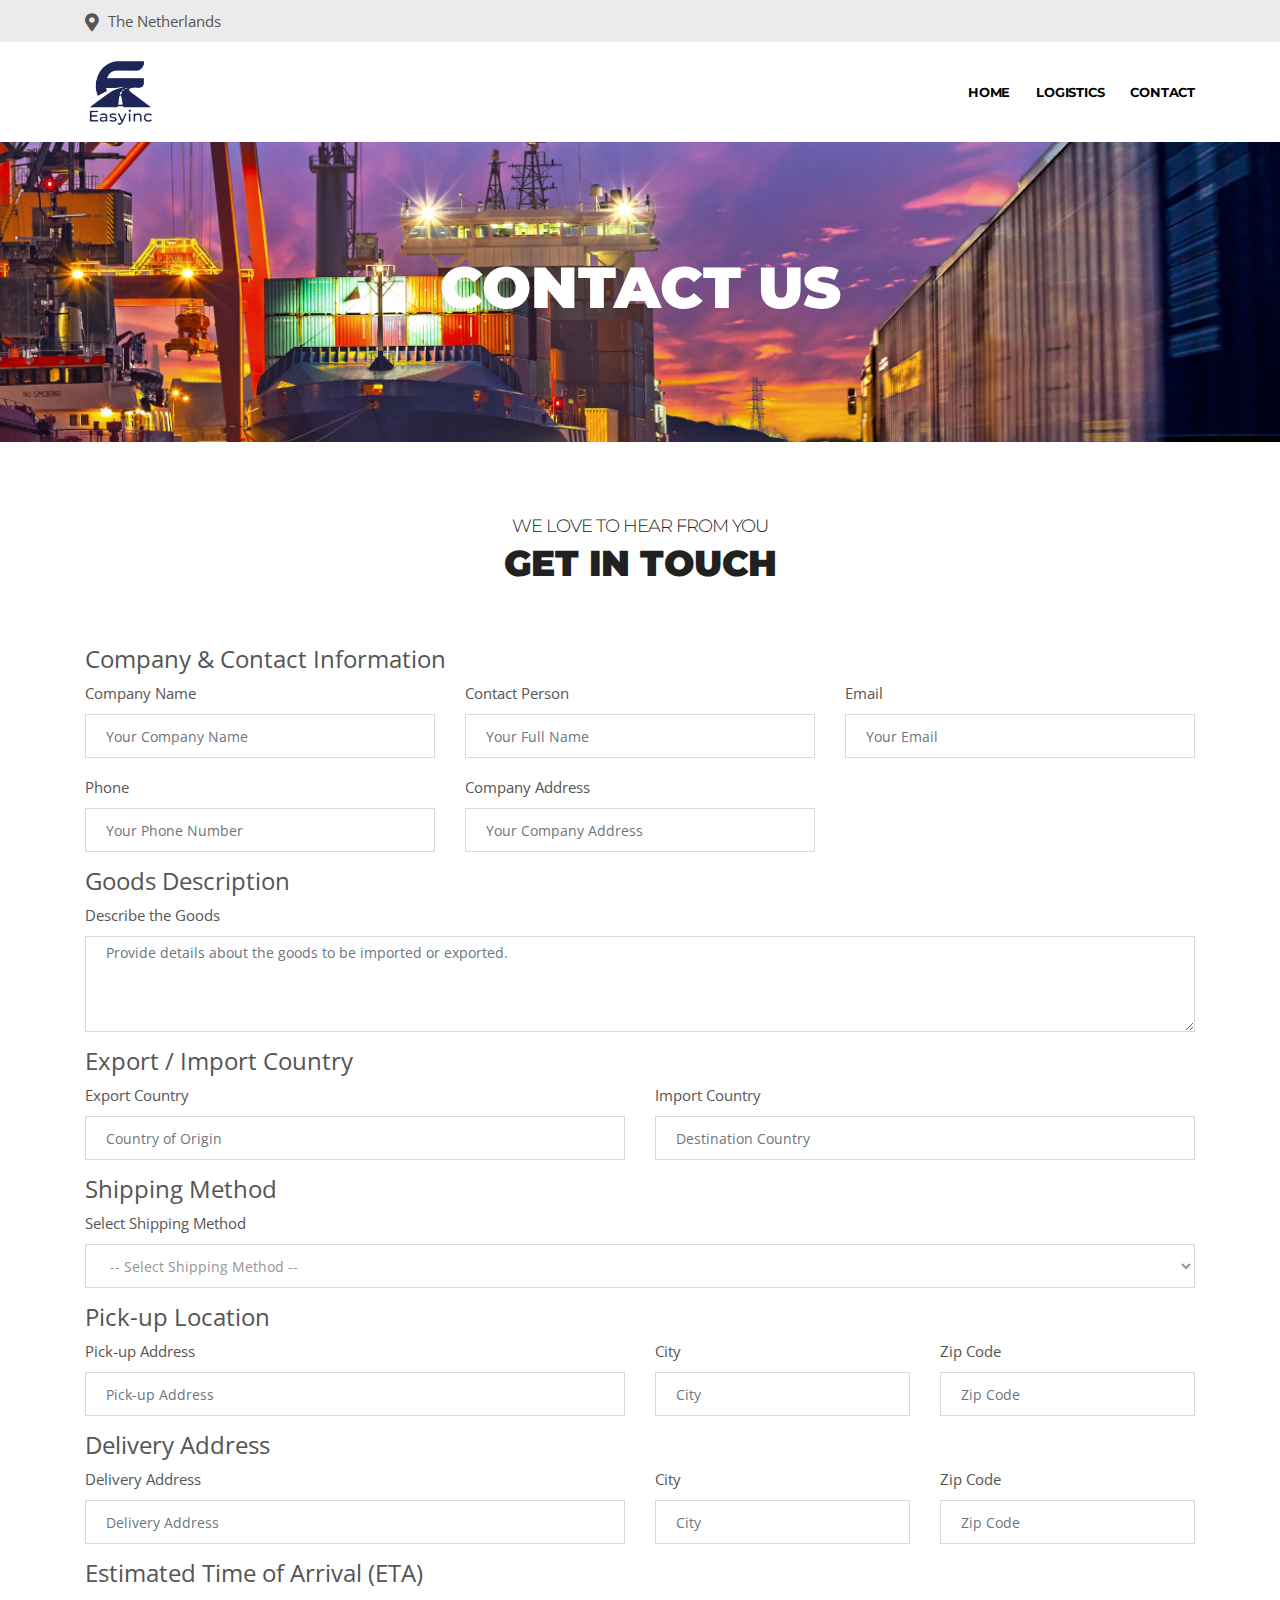
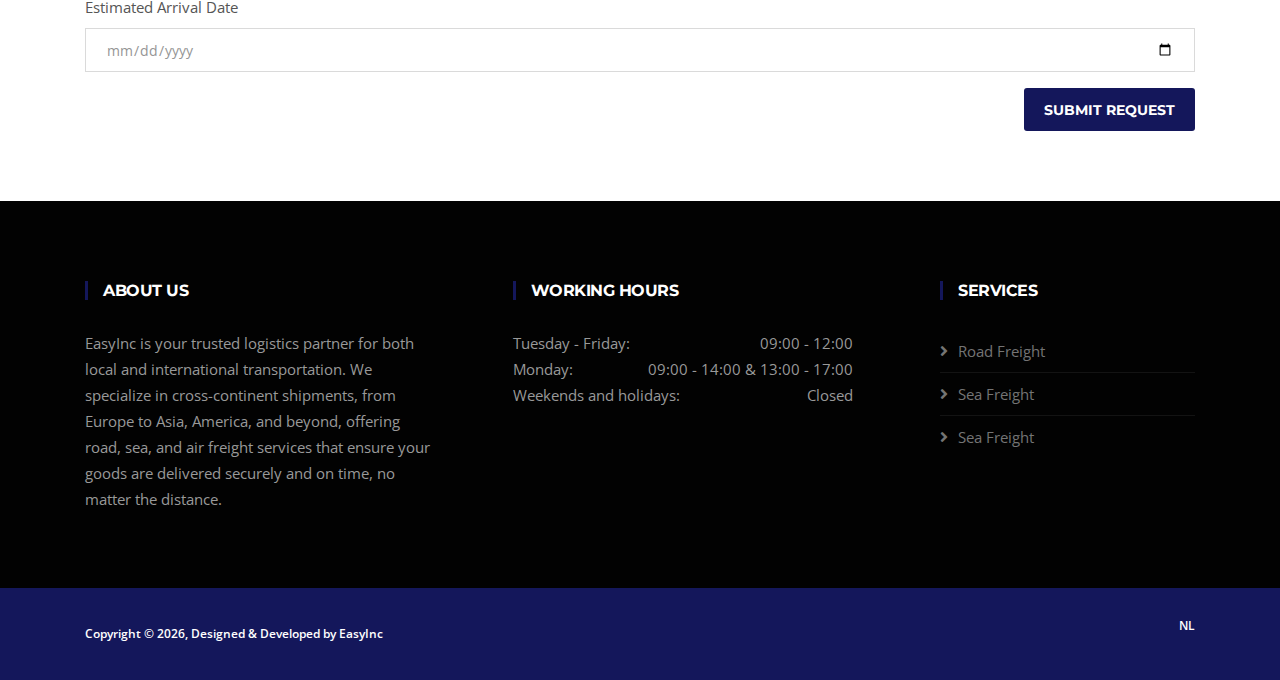
<file: contact.html>
<!DOCTYPE html>
<html lang="en">
<head>

  <!-- Basic Page Needs -->
  <meta charset="utf-8">
  <title>EasyInc - Contact Us</title>

  <!-- Mobile Specific Metas -->
  <meta http-equiv="X-UA-Compatible" content="IE=edge">
  <meta name="viewport" content="width=device-width, initial-scale=1.0, maximum-scale=5.0">
  <meta name="description" content="Contact EasyInc for efficient and reliable transport solutions.">
  <meta name="author" content="EasyInc">

  <!-- Favicon -->
  <link rel="icon" type="image/png" href="images/logo.png">

  <!-- CSS -->
  <link rel="stylesheet" href="plugins/bootstrap/bootstrap.min.css">
  <link rel="stylesheet" href="plugins/fontawesome/css/all.min.css">
  <link rel="stylesheet" href="css/style.css">

</head>
<body>
 <div class="body-inner">

    <div id="top-bar" class="top-bar">
        <div class="container">
          <div class="row">
              <div class="col-lg-8 col-md-8">
                <ul class="top-info text-center text-md-left">
                    <li><i class="fas fa-map-marker-alt"></i> <p class="info-text">The Netherlands</p>
                    </li>
                </ul>
              </div>
          </div>
          <!--/ Content row end -->
        </div>
        <!--/ Container end -->
    </div>
   <!-- Header start -->
<header id="header" class="header-two">
  <div class="site-navigation">
    <div class="container">
        <div class="row">
          <div class="col-lg-12">
              <nav class="navbar navbar-expand-lg navbar-light p-0">
                
                <div class="logo">
                    <a class="d-block" href="index.html">
                      <img loading="lazy" src="images/logo.jpg" alt="EasyInc">
                    </a>
                </div><!-- logo end -->

                <button class="navbar-toggler" type="button" data-toggle="collapse" data-target=".navbar-collapse" aria-controls="navbar-collapse" aria-expanded="false" aria-label="Toggle navigation">
                    <span class="navbar-toggler-icon"></span>
                </button>
                
                <div id="navbar-collapse" class="collapse navbar-collapse">
                    <ul class="nav navbar-nav ml-auto align-items-center">
                      

                      <li class="nav-item"><a class="nav-link" href="index.html">Home</a></li>


                  

                      <li class="nav-item"><a class="nav-link"  href="team.html">Logistics</a></li>

              
              
                      <li class="nav-item"><a class="nav-link" href="contact.html">Contact</a></li>

                    </ul>
                </div>
              </nav>
          </div>
          <!--/ Col end -->
        </div>
        <!--/ Row end -->
    </div>
    <!--/ Container end -->

  </div>
  <!--/ Navigation end -->
</header>
<!--/ Header end -->


    <div id="banner-area" class="banner-area" style="background-image:url(images/banner/banner3.jpg)">
      <div class="banner-text">
        <div class="container">
          <div class="row">
            <div class="col-lg-12">
              <div class="banner-heading">
                <h1 class="banner-title">Contact Us</h1>
              </div>
            </div>
          </div>
        </div>
      </div>
    </div>

    <section id="contact-section" class="contact-section">
      <div class="container">
        <div class="row text-center">
          <div class="col-12">
            <h2 class="section-title">We Love to Hear from You</h2>
            <h3 class="section-sub-title">Get in Touch</h3>
          </div>
        </div>

        <div class="row">
          <div class="col-md-12">
            <form
              id="contact-form"
              action="https://api.web3forms.com/submit"
              method="POST"
              role="form"
            >
              <input type="hidden" name="access_key" value="5f90a9fd-5204-4d07-85d2-af33ee5150b7" />
            <!-- Company and Contact Information Section -->
            <fieldset>
              <legend>Company & Contact Information</legend>
              <div class="row">
                <div class="col-md-4">
                  <div class="form-group">
                    <label for="company-name">Company Name</label>
                    <input class="form-control" name="company-name" id="company-name" type="text" placeholder="Your Company Name" required>
                  </div>
                </div>
                <div class="col-md-4">
                  <div class="form-group">
                    <label for="contact-name">Contact Person</label>
                    <input class="form-control" name="contact-name" id="contact-name" type="text" placeholder="Your Full Name" required>
                  </div>
                </div>
                <div class="col-md-4">
                  <div class="form-group">
                    <label for="email">Email</label>
                    <input class="form-control" name="email" id="email" type="email" placeholder="Your Email" required>
                  </div>
                </div>
              </div>
              <div class="row">
                <div class="col-md-4">
                  <div class="form-group">
                    <label for="phone">Phone</label>
                    <input class="form-control" name="phone" id="phone" type="text" placeholder="Your Phone Number" required>
                  </div>
                </div>
                <div class="col-md-4">
                  <div class="form-group">
                    <label for="company-address">Company Address</label>
                    <input class="form-control" name="company-address" id="company-address" type="text" placeholder="Your Company Address" required>
                  </div>
                </div>
              </div>
            </fieldset>

            <!-- Goods Description Section -->
            <fieldset>
              <legend>Goods Description</legend>
              <div class="form-group">
                <label for="goods">Describe the Goods</label>
                <textarea class="form-control" name="goods" id="goods" rows="4" placeholder="Provide details about the goods to be imported or exported." required></textarea>
              </div>
            </fieldset>

            <!-- Export/Import Country Section -->
            <fieldset>
              <legend>Export / Import Country</legend>
              <div class="row">
                <div class="col-md-6">
                  <div class="form-group">
                    <label for="export-country">Export Country</label>
                    <input class="form-control" name="export-country" id="export-country" type="text" placeholder="Country of Origin" required>
                  </div>
                </div>
                <div class="col-md-6">
                  <div class="form-group">
                    <label for="import-country">Import Country</label>
                    <input class="form-control" name="import-country" id="import-country" type="text" placeholder="Destination Country" required>
                  </div>
                </div>
              </div>
            </fieldset>

            <!-- Shipping Method Section -->
            <fieldset>
              <legend>Shipping Method</legend>
              <div class="form-group">
                <label for="shipping-method">Select Shipping Method</label>
                <select class="form-control" name="shipping-method" id="shipping-method" required>
                  <option value="">-- Select Shipping Method --</option>
                  <option value="Air Freight">Air Freight</option>
                  <option value="Sea Freight">Sea Freight</option>
                  <option value="Land Transport">Land Transport</option>
                </select>
              </div>
            </fieldset>

            <!-- Pick-up Location Section -->
            <fieldset>
              <legend>Pick-up Location</legend>
              <div class="row">
                <div class="col-md-6">
                  <div class="form-group">
                    <label for="pickup-address">Pick-up Address</label>
                    <input class="form-control" name="pickup-address" id="pickup-address" type="text" placeholder="Pick-up Address" required>
                  </div>
                </div>
                <div class="col-md-3">
                  <div class="form-group">
                    <label for="pickup-city">City</label>
                    <input class="form-control" name="pickup-city" id="pickup-city" type="text" placeholder="City" required>
                  </div>
                </div>
                <div class="col-md-3">
                  <div class="form-group">
                    <label for="pickup-zip">Zip Code</label>
                    <input class="form-control" name="pickup-zip" id="pickup-zip" type="text" placeholder="Zip Code" required>
                  </div>
                </div>
              </div>
            </fieldset>

            <!-- Delivery Address Section -->
            <fieldset>
              <legend>Delivery Address</legend>
              <div class="row">
                <div class="col-md-6">
                  <div class="form-group">
                    <label for="delivery-address">Delivery Address</label>
                    <input class="form-control" name="delivery-address" id="delivery-address" type="text" placeholder="Delivery Address" required>
                  </div>
                </div>
                <div class="col-md-3">
                  <div class="form-group">
                    <label for="delivery-city">City</label>
                    <input class="form-control" name="delivery-city" id="delivery-city" type="text" placeholder="City" required>
                  </div>
                </div>
                <div class="col-md-3">
                  <div class="form-group">
                    <label for="delivery-zip">Zip Code</label>
                    <input class="form-control" name="delivery-zip" id="delivery-zip" type="text" placeholder="Zip Code" required>
                  </div>
                </div>
              </div>
            </fieldset>

            <!-- Estimated Time of Arrival Section -->
            <fieldset>
              <legend>Estimated Time of Arrival (ETA)</legend>
              <div class="form-group">
                <label for="eta">Estimated Arrival Date</label>
                <input class="form-control" name="eta" id="eta" type="date" required>
              </div>
            </fieldset>

            <div class="text-right">
              <button class="btn btn-primary solid blank" type="submit">Submit Request</button>
            </div>
          </form>
          </div>
        </div>
      </div>
    </section>

    <footer id="footer" class="footer bg-overlay">
      <div class="footer-main">
        <div class="container">
          <div class="row justify-content-between">
            <div class="col-lg-4 col-md-6 footer-widget footer-about">
              <h3 class="widget-title">About Us</h3>
              <p>EasyInc is your trusted logistics partner for both local and international transportation. We specialize in cross-continent shipments, from Europe to Asia, America, and beyond, offering road, sea, and air freight services that ensure your goods are delivered securely and on time, no matter the distance.</p>
             
            </div><!-- Col end -->
  
            <div class="col-lg-4 col-md-6 footer-widget mt-5 mt-md-0">
              <h3 class="widget-title">Working Hours</h3>
              <div class="working-hours">
                 Tuesday - Friday: <span class="text-right">09:00 - 12:00</span>
                <br> Monday: <span class="text-right">09:00 - 14:00 & 13:00 - 17:00</span>
                <br> Weekends and holidays: <span class="text-right">Closed</span>
              </div>
            </div><!-- Col end -->
  
            <div class="col-lg-3 col-md-6 mt-5 mt-lg-0 footer-widget">
              <h3 class="widget-title">Services</h3>
              <ul class="list-arrow">
              <li><a >Road Freight</a></li>
              <li><a>Sea Freight</a></li>
              <li><a>Sea Freight</a></li>
  
              </ul>
            </div><!-- Col end -->
          </div><!-- Row end -->
        </div><!-- Container end -->
      </div><!-- Footer main end -->
  
      <div class="copyright">
        <div class="container">
          <div class="row align-items-center">
            <div class="col-md-6">
              <div class="copyright-info">
                <span>Copyright &copy; <script>
                    document.write(new Date().getFullYear())
                  </script>, Designed &amp; Developed by EasyInc</span>
              </div>
            </div>
            <!-- BTW Number -->
            <div class="col-md-6">
              <div class="footer-menu text-center text-md-right">
                <ul class="list-unstyled">
                  <li><a>NL</a></li>
                </ul>
              </div>
            </div>
          </div><!-- Row end -->
  
          <div id="back-to-top" data-spy="affix" data-offset-top="10" class="back-to-top position-fixed">
            <button class="btn btn-primary" title="Back to Top">
              <i class="fa fa-angle-double-up"></i>
            </button>
          </div>
  
        </div><!-- Container end -->
      </div><!-- Copyright end -->
    </footer><!-- Footer end -->

    <script src="plugins/jQuery/jquery.min.js"></script>
    <script src="plugins/bootstrap/bootstrap.min.js"></script>
  </div>
</body>
</html>
</file>
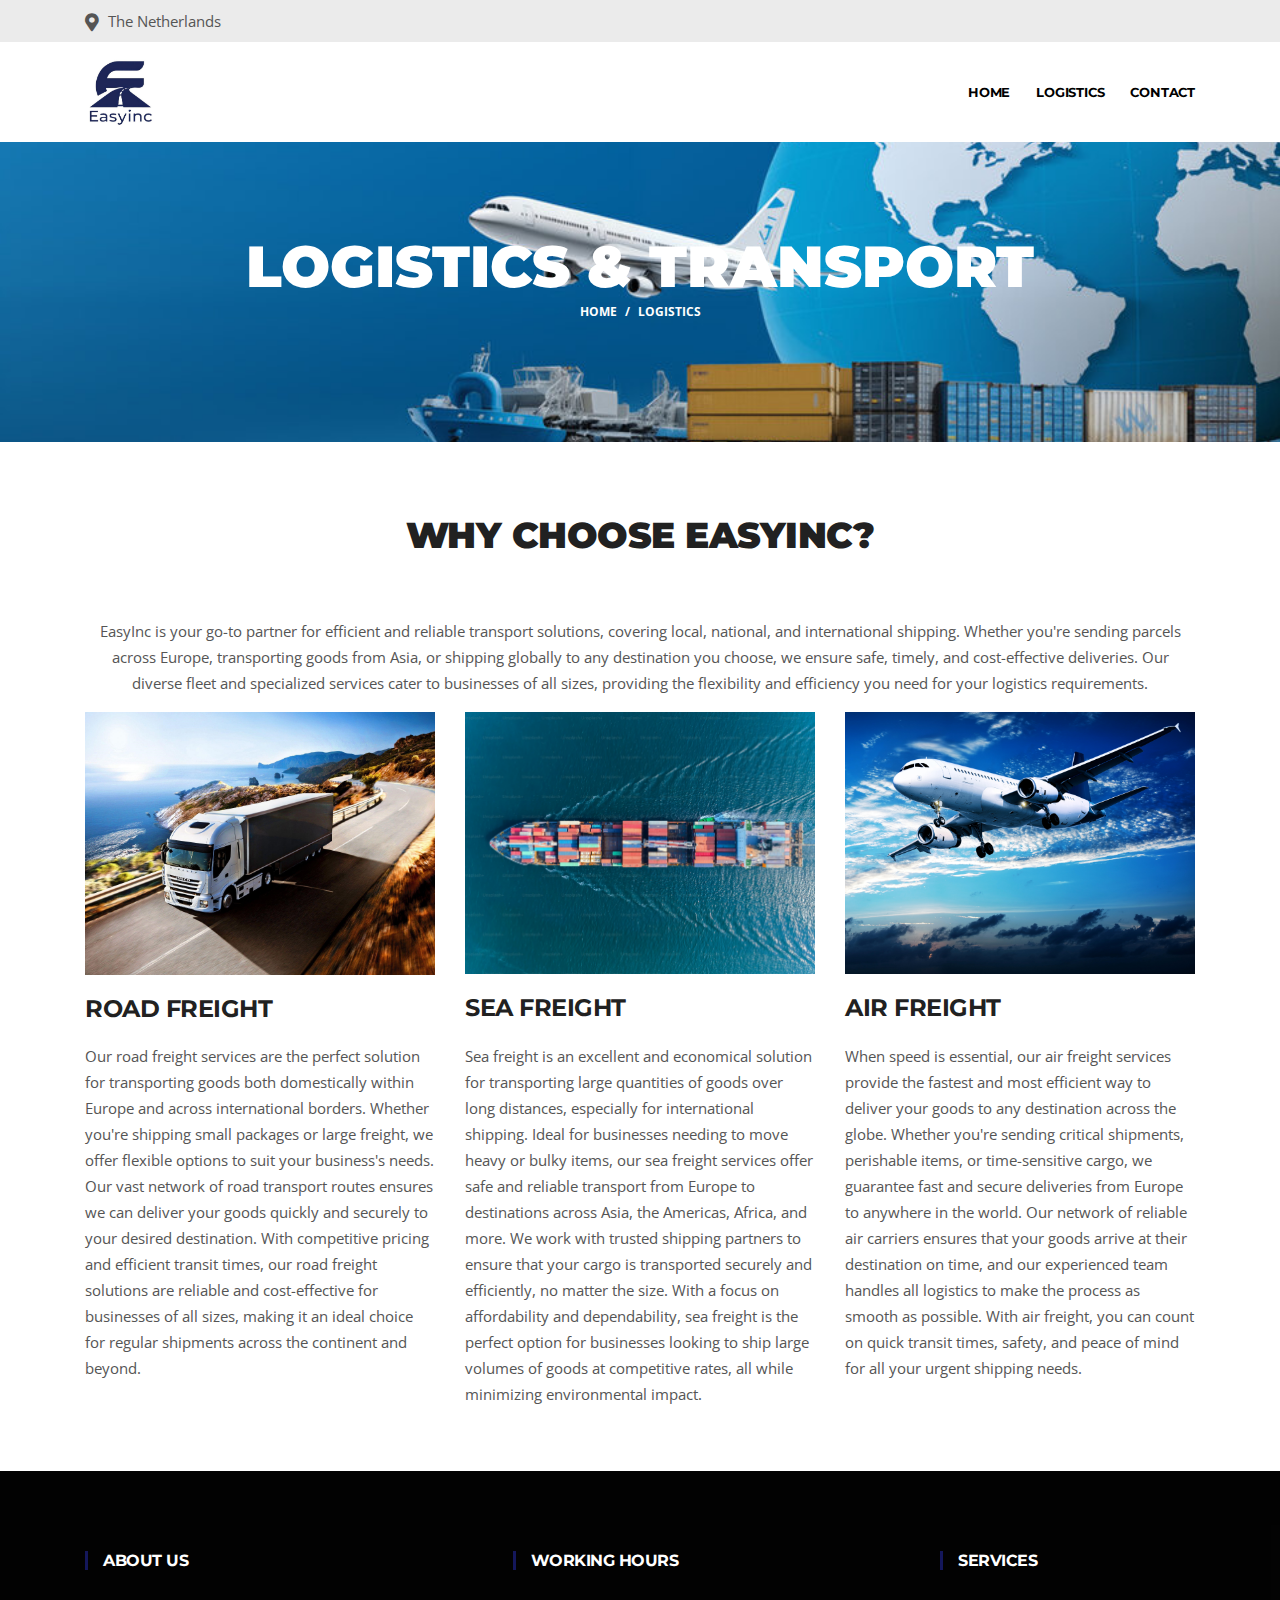
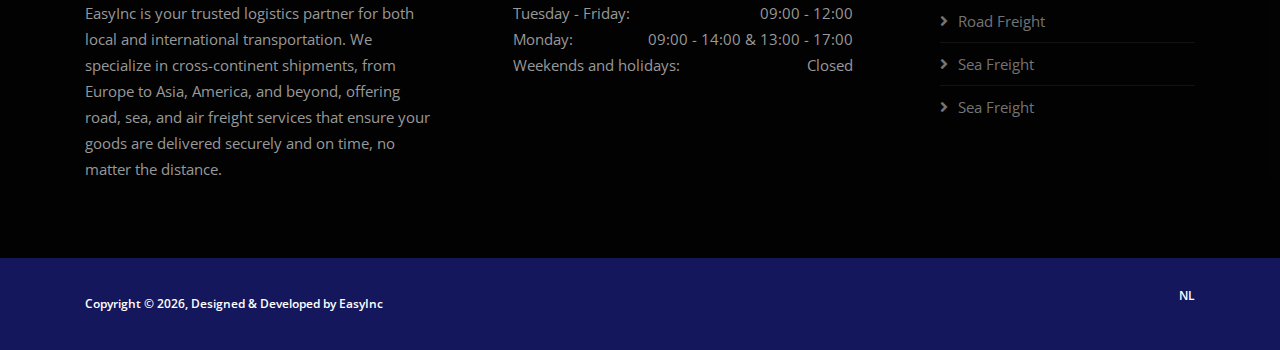
<file: team.html>
<!DOCTYPE html> 
<html lang="en">
<head>
  <!-- Basic Page Needs -->
  <meta charset="utf-8">
  <title>EasyInc - Reliable Transport Solutions</title>

  <!-- Mobile Specific Metas -->
  <meta http-equiv="X-UA-Compatible" content="IE=edge">
  <meta name="description" content="Discover EasyInc, your trusted partner for seamless transport solutions across Europe, Asia, and beyond.">
  <meta name="viewport" content="width=device-width, initial-scale=1.0, maximum-scale=5.0">
  <meta name=author content="EasyInc">

  <!-- Favicon -->
  <link rel="icon" type="image/png" href="images/logo.png">

  <!-- CSS -->
  <link rel="stylesheet" href="plugins/bootstrap/bootstrap.min.css">
  <link rel="stylesheet" href="plugins/fontawesome/css/all.min.css">
  <link rel="stylesheet" href="plugins/animate-css/animate.css">
  <link rel="stylesheet" href="plugins/slick/slick.css">
  <link rel="stylesheet" href="plugins/slick/slick-theme.css">
  <link rel="stylesheet" href="plugins/colorbox/colorbox.css">
  <link rel="stylesheet" href="css/style.css">
</head>
<body>
 <div class="body-inner">
    <div id="top-bar" class="top-bar">
        <div class="container">
          <div class="row">
              <div class="col-lg-8 col-md-8">
                <ul class="top-info text-center text-md-left">
                    <li><i class="fas fa-map-marker-alt"></i> <p class="info-text">The Netherlands</p></li>
                </ul>
              </div>
          </div>
        </div>
    </div>
<header id="header" class="header-two">
  <div class="site-navigation">
    <div class="container">
        <div class="row">
          <div class="col-lg-12">
              <nav class="navbar navbar-expand-lg navbar-light p-0">
                <div class="logo">
                    <a class="d-block" href="index.html">
                      <img loading="lazy" src="images/logo.jpg" alt="EasyInc">
                    </a>
                </div>
                <button class="navbar-toggler" type="button" data-toggle="collapse" data-target=".navbar-collapse" aria-controls="navbar-collapse" aria-expanded="false" aria-label="Toggle navigation">
                    <span class="navbar-toggler-icon"></span>
                </button>
                <div id="navbar-collapse" class="collapse navbar-collapse">
                    <ul class="nav navbar-nav ml-auto align-items-center">
                      <li class="nav-item"><a class="nav-link" href="index.html">Home</a></li>
                      <li class="nav-item"><a class="nav-link" href="team.html">Logistics</a></li>
                      <li class="nav-item"><a class="nav-link" href="contact.html">Contact</a></li>
                    </ul>
                </div>
              </nav>
          </div>
        </div>
    </div>
  </div>
</header>

<div id="banner-area" class="banner-area" style="background-image:url(images/banner/banner2.jpg)">
  <div class="banner-text">
    <div class="container">
        <div class="row">
          <div class="col-lg-12">
              <div class="banner-heading">
                <h1 class="banner-title">Logistics & Transport</h1>
                <nav aria-label="breadcrumb">
                    <ol class="breadcrumb justify-content-center">
                      <li class="breadcrumb-item"><a href="#">Home</a></li>
                      <li class="breadcrumb-item active" aria-current="page">Logistics</li>
                    </ol>
                </nav>
              </div>
          </div>
        </div>
    </div>
  </div>
</div>

<section id="main-container" class="main-container pb-4">
  <div class="container">
    <div class="row text-center">
      <div class="col-lg-12">
        <h3 class="section-sub-title">Why Choose EasyInc?</h3>
        <p>EasyInc is your go-to partner for efficient and reliable transport solutions, covering local, national, and international shipping. Whether you're sending parcels across Europe, transporting goods from Asia, or shipping globally to any destination you choose, we ensure safe, timely, and cost-effective deliveries. Our diverse fleet and specialized services cater to businesses of all sizes, providing the flexibility and efficiency you need for your logistics requirements.</p>
      </div>
    </div>
    <div class="row">
      <div class="col-lg-4 col-md-6 mb-4">
        <div class="fleet-wrapper">
          <div class="fleet-img-wrapper">
            <img loading="lazy" src="images/vehicles/sprinter.jpg" class="img-fluid" alt="vehicle-img">
          </div>
          <div class="fleet-content">
            <h3 class="fleet-name">Road Freight</h3>
            <p class="fleet-description">Our road freight services are the perfect solution for transporting goods both domestically within Europe and across international borders. Whether you're shipping small packages or large freight, we offer flexible options to suit your business's needs. Our vast network of road transport routes ensures we can deliver your goods quickly and securely to your desired destination. With competitive pricing and efficient transit times, our road freight solutions are reliable and cost-effective for businesses of all sizes, making it an ideal choice for regular shipments across the continent and beyond.</p>
          </div>
        </div>
      </div>
      <div class="col-lg-4 col-md-6 mb-4">
        <div class="fleet-wrapper">
          <div class="fleet-img-wrapper">
            <img loading="lazy" src="images/vehicles/transit.jpg" class="img-fluid" alt="vehicle-img">
          </div>
          <div class="fleet-content">
            <h3 class="fleet-name">Sea Freight</h3>
            <p class="fleet-description">Sea freight is an excellent and economical solution for transporting large quantities of goods over long distances, especially for international shipping. Ideal for businesses needing to move heavy or bulky items, our sea freight services offer safe and reliable transport from Europe to destinations across Asia, the Americas, Africa, and more. We work with trusted shipping partners to ensure that your cargo is transported securely and efficiently, no matter the size. With a focus on affordability and dependability, sea freight is the perfect option for businesses looking to ship large volumes of goods at competitive rates, all while minimizing environmental impact.</p>
          </div>
        </div>
      </div>
      <div class="col-lg-4 col-md-6 mb-4">
        <div class="fleet-wrapper">
          <div class="fleet-img-wrapper">
            <img loading="lazy" src="images/vehicles/master.jpg" class="img-fluid" alt="vehicle-img">
          </div>
          <div class="fleet-content">
            <h3 class="fleet-name">Air Freight</h3>
            <p class="fleet-description">When speed is essential, our air freight services provide the fastest and most efficient way to deliver your goods to any destination across the globe. Whether you're sending critical shipments, perishable items, or time-sensitive cargo, we guarantee fast and secure deliveries from Europe to anywhere in the world. Our network of reliable air carriers ensures that your goods arrive at their destination on time, and our experienced team handles all logistics to make the process as smooth as possible. With air freight, you can count on quick transit times, safety, and peace of mind for all your urgent shipping needs.</p>
          </div>
        </div>
      </div>
    </div>
  </div>
</section>

<footer id="footer" class="footer bg-overlay">
  <div class="footer-main">
    <div class="container">
      <div class="row justify-content-between">
        <div class="col-lg-4 col-md-6 footer-widget footer-about">
          <h3 class="widget-title">About Us</h3>
          <p>EasyInc is your trusted logistics partner for both local and international transportation. We specialize in cross-continent shipments, from Europe to Asia, America, and beyond, offering road, sea, and air freight services that ensure your goods are delivered securely and on time, no matter the distance.</p>
         
        </div><!-- Col end -->

        <div class="col-lg-4 col-md-6 footer-widget mt-5 mt-md-0">
          <h3 class="widget-title">Working Hours</h3>
          <div class="working-hours">
             Tuesday - Friday: <span class="text-right">09:00 - 12:00</span>
            <br> Monday: <span class="text-right">09:00 - 14:00 & 13:00 - 17:00</span>
            <br> Weekends and holidays: <span class="text-right">Closed</span>
          </div>
        </div><!-- Col end -->

        <div class="col-lg-3 col-md-6 mt-5 mt-lg-0 footer-widget">
          <h3 class="widget-title">Services</h3>
          <ul class="list-arrow">
          <li><a >Road Freight</a></li>
          <li><a>Sea Freight</a></li>
          <li><a>Sea Freight</a></li>

          </ul>
        </div><!-- Col end -->
      </div><!-- Row end -->
    </div><!-- Container end -->
  </div><!-- Footer main end -->

  <div class="copyright">
    <div class="container">
      <div class="row align-items-center">
        <div class="col-md-6">
          <div class="copyright-info">
            <span>Copyright &copy; <script>
                document.write(new Date().getFullYear())
              </script>, Designed &amp; Developed by EasyInc</span>
          </div>
        </div>
        <!-- BTW Number -->
        <div class="col-md-6">
          <div class="footer-menu text-center text-md-right">
            <ul class="list-unstyled">
              <li><a>NL</a></li>
            </ul>
          </div>
        </div>
      </div><!-- Row end -->

      <div id="back-to-top" data-spy="affix" data-offset-top="10" class="back-to-top position-fixed">
        <button class="btn btn-primary" title="Back to Top">
          <i class="fa fa-angle-double-up"></i>
        </button>
      </div>

    </div><!-- Container end -->
  </div><!-- Copyright end -->
</footer><!-- Footer end -->
<script src="plugins/jQuery/jquery.min.js"></script>
<script src="plugins/bootstrap/bootstrap.min.js"></script>
<script src="js/script.js"></script>
</body>
</html>
</file>
<file: css/style.css>
/**
 * WEBSITE: https://themefisher.com
 * TWITTER: https://twitter.com/themefisher
 * FACEBOOK: https://www.facebook.com/themefisher
 * GITHUB: https://github.com/themefisher/
 */

/*!
THEME: Constra - Construction Html5 Template
VERSION: 1.0.0
AUTHOR: Themefisher

HOMEPAGE: https://themefisher.com/products/constra-construction-template/
DEMO: https://demo.themefisher.com/constra/
GITHUB: https://github.com/themefisher/Constra-Bootstrap-Construction-Template

WEBSITE: https://themefisher.com
TWITTER: https://twitter.com/themefisher
FACEBOOK: https://www.facebook.com/themefisher
*/
@import url(https://fonts.googleapis.com/css?family=Montserrat:300,400,400i,500,500i,600,600i,700,700i,800|Open+Sans:400,400i,600,600i,700,700i,800&display=swap);
/* Typography
================================================== */
body {
  background: #fff;
  color: #555;
}

body,
p {
  font-family: "Open Sans", sans-serif;
  text-rendering: optimizeLegibility;
  -webkit-font-smoothing: antialiased !important;
  line-height: 26px;
  font-size: 15px;
}

h1,
h2,
h3,
h4,
h5,
h6 {
  color: #212121;
  font-weight: 700;
  font-family: "Montserrat", sans-serif;
  text-rendering: optimizeLegibility;
  -webkit-font-smoothing: antialiased !important;
}

h1 {
  font-size: 36px;
  line-height: 48px;
}

h2 {
  font-size: 28px;
  line-height: 36px;
  text-transform: uppercase;
  letter-spacing: -1px;
}

h3 {
  font-size: 24px;
  margin-top: 20px;
  margin-bottom: 20px;
  text-transform: uppercase;
  letter-spacing: -0.5px;
}

h4 {
  font-size: 18px;
  line-height: 28px;
  text-transform: uppercase;
  letter-spacing: -0.2px;
}

h5 {
  font-size: 14px;
  line-height: 24px;
}

.alert .icon {
  margin-right: 15px;
}

/* Global styles
================================================== */
html {
  overflow-x: hidden !important;
  width: 100%;
  height: 100%;
  position: relative;
  -webkit-font-smoothing: antialiased;
  text-rendering: optimizeLegibility;
}

body {
  border: 0;
  margin: 0;
  padding: 0;
}

.body-inner {
  position: relative;
  overflow: hidden;
}

.preload {
  position: fixed;
  background: #fff url(../images/preload.gif) center center no-repeat;
  left: 0px;
  top: 0px;
  width: 100%;
  height: 100%;
  z-index: 99999;
}

a:link,
a:visited {
  text-decoration: none;
}

a {
  color: inherit;
  transition: 0.2s ease;
}

a:hover {
  text-decoration: none;
  color: #000;
}

a.read-more {
  color: #14175b;
  font-weight: 700;
  text-transform: uppercase;
}

a.read-more:hover {
  color: #222;
}

section,
.section-padding {
  padding: 70px 0;
  position: relative;
}

.no-padding {
  padding: 0;
}

.gap-60 {
  clear: both;
  height: 60px;
}

.gap-40 {
  clear: both;
  height: 40px;
}

.gap-30 {
  clear: both;
  height: 30px;
}

.gap-20 {
  clear: both;
  height: 20px;
}

.mrb-30 {
  margin-bottom: 30px;
}

.mrb-80 {
  margin-bottom: -80px;
}

.mrt-0 {
  margin-top: 0 !important;
  margin-bottom: 20px !important;
}

.pab {
  padding-bottom: 0;
}

a:focus {
  outline: 0;
}

.ts-padding {
  padding: 60px;
}

.solid-bg {
  background: #f9f9f9;
}

.dark-bg {
  background: #252525;
  color: #fff;
}

.dark-bg h2,
.dark-bg h3 {
  color: #fff;
}

.solid-row {
  background: #f0f0f0;
}

.bg-overlay {
  position: relative;
}

.bg-overlay .container {
  position: relative;
  z-index: 1;
}

.bg-overlay:after {
  background-color: rgba(0, 46, 91, 0.8);
  z-index: 0;
  position: absolute;
  content: "";
  width: 100%;
  height: 100%;
  top: 0;
  left: 0;
}

.bg-overlay:after {
  position: relative;
}

.bg-overlay:after {
  background-color: rgba(0, 0, 0, 0.8);
  z-index: 0;
  position: absolute;
  content: "";
  width: 100%;
  height: 100%;
  top: 0;
  left: 0;
}

.content-hidden {
  position: absolute;
  height: 1px;
  width: 1px;
  clip: rect(1px, 1px, 1px, 1px);
  border: 0;
  overflow: hidden;
}

/* Dropcap */
.dropcap {
  font-size: 48px;
  line-height: 60px;
  padding: 0 7px;
  display: inline-block;
  font-weight: 700;
  margin: 5px 15px 5px 0;
  position: relative;
  text-transform: uppercase;
}

.dropcap.primary {
  background: #14175b;
  color: #fff;
}

.dropcap.secondary {
  background: #3a5371;
  color: #fff;
}

/* Title */
.title {
  font-size: 32px;
  line-height: 36px;
  margin-bottom: 20px;
}

/* Title Border */
/* Section title */
.section-title {
  font-size: 18px;
  line-height: 28px;
  margin: 0;
  text-transform: uppercase;
  font-weight: 300;
}

.section-sub-title {
  font-weight: 900;
  font-size: 36px;
  line-height: 46px;
  margin: 0 0 60px;
  color: #212121;
}
@media (max-width: 575px) {
  .section-sub-title {
    font-size: 28px;
  }
}

/* Column title */
.column-title {
  margin: 0 0 40px;
}

.column-title-small {
  font-size: 20px;
  margin: 0 0 25px;
}

/* Page content title */
.page-content-title.first {
  margin-top: 0;
}

/* Video responsive */
.embed-responsive {
  padding-bottom: 56.25%;
  position: relative;
  display: block;
  height: 0;
  overflow: hidden;
}

.embed-responsive iframe {
  position: absolute;
  top: 0;
  left: 0;
  width: 100%;
  height: 100%;
  border: 0;
}

/* Input form */
.form-control {
  box-shadow: none;
  border: 1px solid #dadada;
  padding: 5px 20px;
  height: 44px;
  background: none;
  color: #959595;
  font-size: 14px;
  border-radius: 0;
}

.form-control:focus {
  box-shadow: none;
  border: 1px solid #14175b;
}

hr {
  background-color: #e7e7e7;
  border: 0;
  height: 1px;
  margin: 40px 0;
}

.alert hr {
  background: initial;
  margin: initial;
  border-top: 1px solid;
  height: initial;
  margin-bottom: 1rem;
  opacity: 0.2;
}

blockquote {
  padding: 25px;
  margin: 20px 0;
  background: #f9f9f9;
  position: relative;
  border-left: 3px solid #14175b;
  padding-left: 40px;
}
blockquote.text-center {
  border-top: 3px solid #14175b;
  border-left: 0;
  padding-left: 25px;
  padding-top: 50px;
}
blockquote.text-center:before {
  left: 50%;
  top: 10px;
  transform: translateX(-50%);
}
blockquote.text-right {
  border-right: 3px solid #14175b;
  padding-right: 40px;
  border-left: 0;
  padding-left: 25px;
}
blockquote.text-right:before {
  left: auto;
  right: 5px;
}
blockquote:before {
  content: "\f10d";
  font-family: "Font Awesome 5 Free";
  position: absolute;
  font-size: 28px;
  color: #E5E5E5;
  top: 5px;
  left: 5px;
  font-weight: 700;
  z-index: 0;
}

blockquote p {
  font-size: 14px;
  line-height: 22px;
  position: relative;
  z-index: 1;
  font-style: italic;
  margin-bottom: 0;
}

cite {
  display: block;
  font-size: 14px;
  margin-top: 10px;
}

/* Ul, Ol */
.list-round,
.list-arrow,
.list-check {
  list-style: none;
  margin: 0;
  padding: 0 0 0 15px;
}

.list-round li {
  line-height: 28px;
}

.list-round li:before {
  font-family: "Font Awesome 5 Free";
  content: "\f138";
  margin-right: 10px;
  color: #14175b;
  font-size: 12px;
}

.list-arrow {
  padding: 0;
}

ul.list-arrow li:before {
  font-family: "Font Awesome 5 Free";
  content: "\f105";
  margin-right: 10px;
  color: #14175b;
  font-size: 16px;
  font-weight: bold;
}

ul.list-check li:before {
  font-family: "Font Awesome 5 Free";
  content: "\f00c";
  margin-right: 10px;
  color: #14175b;
  font-size: 14px;
}

/* Bootstrap */
.nav-tabs > li.active > a,
.nav-tabs > li.active > a:focus,
.nav-tabs > li.active > a:hover,
.nav-tabs > li > a:hover,
.nav-tabs > li > a {
  border: 0;
}

.nav > li > a:focus,
.nav > li > a:hover {
  background: none;
}

.pattern-bg {
  background: #f5f5f5 url(../images/crossword.png);
}

a[href^=tel] {
  color: inherit;
  text-decoration: none;
}

/* Button */
.btn:active, .btn:focus {
  box-shadow: none !important;
}

.btn-primary,
.btn-dark {
  border: 0;
  border-radius: 3px;
  padding: 12px 20px 10px;
  font-weight: 700;
  text-transform: uppercase;
  color: #fff;
  font-family: "Montserrat", sans-serif;
  transition: 350ms;
  font-size: 14px;
}
@media (max-width: 767px) {
  .btn-primary,
.btn-dark {
    font-size: 13px;
  }
}

.btn-white.btn-primary {
  background: #fff;
  color: #14175b;
}

.btn-primary {
  background: #14175b;
}

.btn-dark {
  background: #23282d;
}

.btn-primary:hover,
.btn-dark:hover,
.btn-white.btn-primary:hover {
  background: #111;
  color: #fff;
}
.btn-primary:hover:active, .btn-primary:hover:focus,
.btn-dark:hover:active,
.btn-dark:hover:focus,
.btn-white.btn-primary:hover:active,
.btn-white.btn-primary:hover:focus {
  color: #fff;
  background-color: #111 !important;
}

.general-btn {
  margin-top: 50px;
}

/* Bootstrap */
.nav-tabs > li.active > a,
.nav-tabs > li.active > a:focus,
.nav-tabs > li.active > a:hover,
.nav-tabs > li > a:hover,
.nav-tabs > li > a {
  border: 0;
}

.nav > li > a:focus,
.nav > li > a:hover {
  background: none;
}

.pattern-bg {
  background: #f5f5f5 url(../images/crossword.png);
}

a[href^=tel] {
  color: inherit;
  text-decoration: none;
}

/* Top Bar
================================================== */
.top-bar {
  padding: 8px 0;
  background: #ebebeb;
  position: relative;
}

/* Top info */
ul.top-info {
  list-style: none;
  margin: 0;
  padding: 0;
}

ul.top-info li {
  position: relative;
  line-height: 10px;
  display: inline-block;
  margin-left: 0;
  padding-right: 15px;
}

ul.top-info li i {
  font-size: 18px;
  position: relative;
  top: 2px;
  margin-right: 5px;
}

ul.top-info li p.info-text {
  margin: 0;
  line-height: normal;
  display: inline-block;
  flex-direction: column;
}

/* Top social */
.top-social ul {
  list-style: none;
  padding: 0;
  margin: 0;
  margin-right: -12px;
}
@media (max-width: 767px) {
  .top-social ul {
    margin-right: 0;
  }
}
.top-social ul li {
  display: inline-block;
  padding: 0;
}
.top-social ul li a {
  color: #2c2c2c;
  font-size: 14px;
  transition: 400ms;
  padding: 9px 12px;
}
.top-social ul li a:hover {
  color: #333;
}

/* Top bar border */
.top-bar-border {
  padding: 8px 20px 8px;
  border-bottom: 1px solid #ddd;
}

.top-bar-border ul.top-info {
  color: #707070;
  font-weight: 400;
}

.top-bar-border .top-social li a {
  color: #7c7c7c;
}

.top-bar-border ul.top-info li i {
  color: #14175b;
}

/* Header area
================================================== */
.header {
  background: #fff;
  position: relative;
  box-shadow: 0px 3px 3px rgba(0, 0, 0, 0.1);
}

.header-one,
.header-one .site-navigation {
  background: #23282d;
}

.header-one .navbar-collapse {
  padding-left: 0;
}

@media (max-width: 991px) {
  .navbar-collapse.collapse {
    overflow-y: auto;
  }
}

.header-one ul.navbar-nav > li {
  padding-left: 0;
  padding-right: 30px;
}
@media (max-width: 991px) {
  .header-one ul.navbar-nav > li {
    padding-right: 0;
  }
}
.header-one .logo-area {
  padding: 70px 0;
}

.navbar-fixed {
  z-index: 9999;
  position: fixed;
  width: 100%;
  top: 0;
}

.header-two {
  background: #fff;
  box-shadow: 0 2px 2px 0 rgba(0, 0, 0, 0.15);
  padding: 15px 0;
}
.header-two .navbar-fixed {
  background-color: #fff;
}

ul.navbar-nav > li > a {
  padding: 15px 0 !important;
  color: #fff;
}

@media (max-width: 991px) {
  ul.navbar-nav > li > a {
    padding: 1px 0 !important;
  }
  .navbar-nav {
    margin-bottom: 15px;
  }
}
ul.navbar-nav > li:hover > a,
ul.navbar-nav > li.active > a {
  color: #14175b !important;
}

/*-- Logo --*/
.logo img {
  width: auto;
  height: 70px;
}

.header-two .logo img {
  height: 70px;
}

/* header right */
.header-right {
  float: right;
}

ul.top-info-box {
  list-style: none;
  margin: 0;
  padding: 0;
  float: right;
}
@media (max-width: 767px) {
  ul.top-info-box {
    display: flex;
    justify-content: center;
    flex-wrap: wrap;
    align-items: center;
  }
}

ul.top-info-box li {
  position: relative;
  float: left;
  margin-left: 0;
  border-right: 1px solid #dedede;
  border-right: 1px solid rgba(0, 0, 0, 0.1);
  padding-right: 25px;
  margin-right: 25px;
}
@media (max-width: 767px) {
  ul.top-info-box li {
    border: 0;
    text-align: center;
    margin: 0;
    flex: 0 0 50%;
    padding: 0;
    margin-top: 10px;
  }
}
@media (max-width: 400px) {
  ul.top-info-box li {
    border: 0;
    text-align: center;
    margin: 0;
    flex: 0 0 100%;
    margin-top: 15px;
  }
}

ul.top-info-box li:last-child {
  margin-right: 0;
  padding-right: 0;
  border-right: 0;
}

ul.top-info-box li.last {
  border-right: 0;
}

ul.top-info-box li .info-box span.info-icon {
  font-size: 20px;
  display: inline-block;
  text-align: center;
  margin: 2px 5px 0 0;
  position: relative;
}

ul.top-info-box li .info-box .info-box-content {
  display: inline-block;
  font-family: "Montserrat", sans-serif;
  flex-direction: column;
}

ul.top-info-box li .info-box .info-box-title {
  font-size: 14px;
  margin-bottom: 8px;
  line-height: normal;
}

ul.top-info-box li .info-box .info-box-subtitle {
  margin: 0;
  line-height: normal;
  font-size: 15px;
  font-weight: 700;
  color: #111;
}

/*-- Search start --*/
ul.top-info-box > li.nav-search {
  cursor: pointer;
  padding-left: 30px;
  margin-left: 30px;
}

ul.top-info-box > li.nav-search:before {
  position: absolute;
  content: "";
  background: #ddd;
  left: 0;
  width: 1px;
  height: 40px;
  top: 50%;
  margin-top: -10px;
}

ul.top-info-box > li.nav-search i {
  font-size: 20px;
  top: 10px;
  position: relative;
  cursor: pointer;
  color: #999;
}

/* Main navigation */
.navbar-toggler {
  float: left;
  margin-top: 10px;
  padding: 12px;
}

.navbar {
  border-radius: 0;
  border: 0;
  margin-bottom: 0;
}

.navbar-toggler {
  margin: 10px 0;
  padding: 6px;
  border-radius: 0;
  font-size: 1rem;
  background: #14175b;
}
.navbar-toggler:focus {
  outline: 0;
}

.navbar-dark .navbar-toggler-icon,
.navbar-light .navbar-toggler-icon {
  background-image: url("data:image/svg+xml,%3csvg xmlns='http://www.w3.org/2000/svg' width='30' height='30' viewBox='0 0 30 30'%3e%3cpath stroke='rgba%28255, 255, 255, 1' stroke-linecap='round' stroke-miterlimit='10' stroke-width='2' d='M4 7h22M4 15h22M4 23h22'/%3e%3c/svg%3e");
}

ul.navbar-nav > li:hover > a,
ul.navbar-nav > li.active > a {
  color: #14175b;
  position: relative;
}

ul.navbar-nav > li {
  padding: 0 13px;
  position: relative;
}
@media (max-width: 1200px) {
  ul.navbar-nav > li {
    padding: 0 9px;
  }
  ul.navbar-nav > li .nav-link {
    font-size: 12px;
  }
}

.header-two .navbar-nav > .header-get-a-quote {
  top: -4px;
}

@media (max-width: 991px) {
  .header-two ul.navbar-nav > li {
    padding: 0;
    width: 100%;
  }
}

ul.navbar-nav > li:last-child {
  padding-right: 0;
}

ul.navbar-nav > li:last-child:after {
  background: none;
}

ul.navbar-nav > li > a:hover,
ul.navbar-nav > li > a:focus {
  background: none;
}

ul.navbar-nav > li > a i {
  font-weight: 700;
}

@media (max-width: 991px) {
  ul.navbar-nav > li > a i {
    float: right;
    background: #222;
    padding: 6px 10px;
    margin-top: 7px;
  }
  .header-two ul.navbar-nav > li > a i {
    color: #fff;
  }
  .header-two ul.navbar-nav > li.active > a i,
.header-two ul.navbar-nav > li > a.active i {
    color: #14175b;
  }
}
ul.navbar-nav > li > a:after,
ul.navbar-nav > li > a:after {
  display: none;
}

ul.navbar-nav > li > a {
  font-family: "Montserrat", sans-serif;
  color: #fff !important;
  text-rendering: optimizeLegibility;
  font-weight: 700 !important;
  text-transform: uppercase;
  letter-spacing: -0.2px;
  font-size: 14px;
  margin: 0;
  line-height: 40px;
  padding: 30px 0;
  transition: 350ms;
}

.navbar-light ul.navbar-nav > li > a {
  color: #000 !important;
  font-size: 13px;
}

/* Dropdown */
.dropdown-submenu {
  position: relative;
}

.dropdown-submenu > .dropdown-menu {
  top: 0;
  left: 100%;
  margin-top: -2px;
  border-radius: 0;
}

.dropdown-submenu > a:after {
  display: block;
  content: "\f105";
  font-family: "Font Awesome 5 Free";
  float: right;
  margin-top: 0;
  margin-right: -5px;
  border: 0;
}

.dropdown-submenu:hover > a:after {
  border-left-color: #fff;
}

.dropdown-menu {
  text-align: left;
  background: #fff;
  z-index: 100;
  min-width: 200px;
  border-radius: 0;
  border: 0;
  border-top: 2px solid #14175b;
  padding: 0 20px;
  margin: 0;
  box-shadow: 0 6px 12px rgba(0, 0, 0, 0.175);
}
@media (max-width: 991px) {
  .dropdown-menu {
    box-shadow: 0 6px 12px rgba(0, 0, 0, 0.05);
  }
}

.dropdown-menu-large {
  min-width: 400px;
}

.dropdown-menu-large > li > ul {
  padding: 0;
  margin: 0;
  list-style: none;
}

.dropdown-menu-large > li > ul > li > a {
  padding-left: 0;
}

.dropdown-menu-large > li > ul > li.active > a {
  color: #14175b !important;
}

.navbar-nav > li > .dropdown-menu a {
  background: none;
}

.dropdown-menu li a {
  font-family: "Montserrat", sans-serif;
  display: block;
  font-size: 12px;
  text-transform: uppercase;
  font-weight: 700;
  line-height: normal;
  text-decoration: none;
  padding: 15px 0;
  letter-spacing: 0.3px;
  border-bottom: 1px solid #e5e5e5;
  color: #333333;
}
@media (max-width: 991px) {
  .dropdown-menu li a {
    padding: 12px 0;
  }
}

.dropdown-menu li:last-child > a {
  border-bottom: 0;
}

.dropdown-menu li a:hover,
.dropdown-menu li a:focus {
  color: #14175b;
}

@media (min-width: 991px) {
  ul.nav li.dropdown:hover ul.dropdown-menu {
    display: block;
  }
}
@media (min-width: 991px) {
  ul.nav li.dropdown ul.dropdown-menu li.dropdown-submenu .dropdown-menu {
    left: 100%;
    top: 0;
    display: none;
  }
  ul.nav li.dropdown ul.dropdown-menu li.dropdown-submenu:hover .dropdown-menu {
    display: block;
  }
}
.dropdown-menu > .active > a,
.dropdown-menu > .active > a:hover,
.dropdown-menu > .active > a:focus,
.dropdown-menu > .active > .dropdown-menu > .active > a {
  background: none;
  color: #14175b;
}

/*-- Nav Search start --*/
.site-navigation .container,
.search-area {
  position: relative;
}

.search-area {
  min-height: 70px;
  padding-right: 0;
}

.nav-search {
  position: absolute;
  cursor: pointer;
  top: 22px;
  right: 18px;
  color: #999;
}
@media (max-width: 991px) {
  .nav-search {
    top: 17px;
  }
}

.search-block {
  background-color: rgba(0, 0, 0, 0.65);
  box-shadow: 0 2px 5px rgba(0, 0, 0, 0.1);
  display: none;
  padding: 10px;
  position: absolute;
  right: 15px;
  top: 100%;
  width: 300px;
  z-index: 10;
  margin-top: 0;
}
@media (max-width: 991px) {
  .search-block {
    top: 58px;
  }
}

.search-block .form-control {
  background-color: #222;
  border: none;
  color: #fff;
  width: 100%;
  height: 40px;
  padding: 0 12px;
}

.search-block .search-close {
  color: #999;
  position: absolute;
  top: -53px;
  right: -4px;
  font-size: 32px;
  cursor: pointer;
  background: #23282d;
  padding: 5px;
}
@media (max-width: 991px) {
  .search-block .search-close {
    top: -46px;
  }
}

.search-area .nav-search {
  top: 23px;
}

.search-area .search-block .search-close {
  top: -50px;
}

.search-area .search-block {
  right: 0;
}

/* Get a quote */
.header-get-a-quote .btn-primary {
  padding: 12px 25px !important;
  font-size: 13px;
  border-radius: 3px;
  line-height: normal;
  text-transform: capitalize;
  color: #fff;
  margin-top: 5px;
}
@media (max-width: 1200px) {
  .header-get-a-quote .btn-primary {
    padding: 12px !important;
  }
}
@media (max-width: 991px) {
  .header-get-a-quote .btn-primary {
    padding: 12px 30px !important;
  }
}

.header-get-a-quote .btn-primary:hover {
  background: #272d33;
  color: #14175b !important;
}

ul.navbar-nav > li.header-get-a-quote:hover > a:after {
  position: relative;
  content: no-close-quote;
}

/* Table of Content
==================================================
1.    Slider
2.    Call to action
3.    Features
4.    Facts
5.    Services
6.   Project area
7.   Content area
8.   Testimonial
9.   Subscribe area
10.   News section
11.   Footer
12.   Sub Pages
13.   Contact Us
14.   News Listing
15.   News Single
16.   Sidebar
17.   Error page
*/
/* Slider
================================================== */
/*-- Main slide --*/
.banner-carousel .banner-carousel-item {
  height: 700px;
  color: #fff;
  background-position: 50% 50%;
  background-size: cover;
}
@media (max-width: 991px) {
  .banner-carousel .banner-carousel-item {
    height: 550px;
  }
}
@media (max-width: 575px) {
  .banner-carousel .banner-carousel-item {
    height: 450px;
  }
}

.slider-content {
  position: relative;
  height: 100%;
  width: 100%;
}

.slide-title-box {
  font-size: 16px;
  line-height: 39px;
  background: #14175b;
  color: #fff;
  display: inline-block;
  padding: 0 15px;
  margin: 0 0 10px;
}

.slide-title {
  font-size: 30px;
  line-height: 36px;
  font-weight: 300;
  color: #fff;
  margin: 20px 0 10px;
}
@media (max-width: 991px) {
  .slide-title {
    font-size: 22px;
  }
}
@media (max-width: 575px) {
  .slide-title {
    font-size: 16px;
  }
}

.slide-sub-title {
  font-style: normal;
  font-size: 60px;
  line-height: 58px;
  margin: 20px 0;
  color: #fff;
  font-weight: 900;
  text-transform: uppercase;
  letter-spacing: -1px;
}
@media (max-width: 991px) {
  .slide-sub-title {
    font-size: 46px;
  }
}
@media (max-width: 575px) {
  .slide-sub-title {
    font-size: 30px;
    line-height: 30px;
  }
}

.slider-text {
  display: table;
  vertical-align: bottom;
  color: #fff;
  padding-left: 40%;
  width: 100%;
  padding-bottom: 0;
  padding-top: 20px;
}

.slider-text .slide-head {
  font-size: 36px;
  color: #0052a5;
  position: relative;
}

.slider-img {
  display: block;
  position: absolute;
  top: -80px;
  left: 20%;
  width: 314px;
  max-height: 100%;
}

.slider-img img {
  display: block;
  position: relative;
  max-height: 100%;
  width: auto;
}

.slider.btn {
  margin: 15px 5px 0;
  border: 2px solid transparent;
}
@media (max-width: 575px) {
  .slider.btn {
    font-size: 12px;
  }
}

.slider.border {
  background: none;
  border: 2px solid #14175b !important;
}

.slider.border:hover {
  background: #14175b;
  border: 2px solid transparent;
}

/* Carousel control */
.banner-carousel .carousel-control {
  position: absolute;
  top: 50%;
  z-index: 5;
  display: inline-block;
  transform: translateY(-50%);
  background-color: transparent;
  opacity: 0;
  filter: alpha(opacity=0);
  text-shadow: none;
  transition: all 0.25s ease;
  padding: 0;
  outline: 0;
  border: 0;
}
@media (max-width: 575px) {
  .banner-carousel .carousel-control {
    display: none !important;
  }
}

.banner-carousel .slick-dots {
  opacity: 0;
  filter: alpha(opacity=0);
  bottom: 60px;
}

.slick-dots li button::before {
  font-size: 12px;
}
.slick-dots li button:hover:before, .slick-dots .slick-dots li button:focus:before,
.slick-dots li.slick-active button:before {
  opacity: 1;
  color: #14175b;
}

.slick-slide {
  outline: 0;
}

.banner-carousel:hover .carousel-control,
.banner-carousel:hover .carousel-control,
.banner-carousel:hover .slick-dots {
  opacity: 1;
  filter: alpha(opacity=100);
}

.banner-carousel .carousel-control.left {
  left: 20px;
}

.banner-carousel .carousel-control.right {
  right: 20px;
}

.banner-carousel .carousel-control i {
  background: rgba(0, 0, 0, 0.3);
  color: #fff;
  line-height: 58px;
  width: 60px;
  height: 60px;
  font-size: 22px;
  border-radius: 0;
  transition: all 500ms ease;
}

.banner-carousel .carousel-control i:hover {
  background: #14175b;
  color: #fff;
}

/*-- Animation */
.banner-carousel [data-animation-in] {
  opacity: 0;
}

/* slick Box slider */
.box-slider-content {
  top: 50%;
  padding: 0;
  position: absolute;
  width: 100%;
  transform: translateY(-50%);
}
@media (max-width: 767px) {
  .box-slider-content {
    top: auto;
    transform: translateY(0);
    left: 20px;
    bottom: 20px;
    width: calc(100% - 40px);
  }
}

.box-slider-text {
  background: #111;
  background: rgba(0, 0, 0, 0.65);
  display: inline-block;
  padding: 20px 30px;
  max-width: 650px;
}

.box-slide-title {
  font-size: 18px;
  font-weight: 300;
  margin: 0;
  color: #fff;
}
@media (max-width: 767px) {
  .box-slide-title {
    font-size: 16px;
  }
}

.box-slide-sub-title {
  font-size: 36px;
  margin: 8px 0 10px;
  color: #fff;
}
@media (max-width: 767px) {
  .box-slide-sub-title {
    font-size: 26px;
  }
}

.box-slide-description {
  color: #fff;
}
@media (max-width: 767px) {
  .box-slide-description {
    font-size: 15px;
  }
}

.box-slider-text .btn {
  padding: 10px 20px;
}

.box-slide.owl-theme .owl-controls {
  margin: -20px;
}

/* Call to action
================================================== */
.call-to-action {
  background-color: #272d33;
  padding: 30px;
}

.call-to-action-title {
  color: #fff;
  margin: 0;
  padding: 25px 0;
  line-height: normal;
  font-size: 22px;
  text-transform: capitalize;
}

/* Action style box */
.call-to-action-box {
  margin-top: -50px;
}

.call-to-action-box .action-style-box {
  background: #14175b;
  padding: 30px;
}

.action-title {
  color: #fff;
  margin: 0;
  line-height: 36px;
  font-size: 18px;
  text-transform: uppercase;
}

/* Intro
================================================== */
/* Intro */
.ts-intro {
  padding-right: 20px;
}

.into-title {
  font-weight: 300;
  text-transform: uppercase;
  font-size: 18px;
  line-height: normal;
  margin: 0;
}

.into-sub-title {
  font-weight: 900;
  text-transform: uppercase;
  font-size: 32px;
  line-height: normal;
  margin: 10px 0;
}

/*-- Featured Tab --*/
.featured-tab {
  padding-left: 15px;
}

.featured-tab .nav-tabs {
  border: 0;
}

.featured-tab .nav-tabs > li > a {
  font-family: "Roboto Slab", serif;
  background: #272d33;
  color: #fff;
  text-shadow: none;
  font-weight: 700;
  border-radius: 0;
  text-transform: uppercase;
  line-height: 50px;
  margin: 0 1px 20px;
  padding: 0 20px;
  border: 0 !important;
  transition: all 300ms ease;
}

.featured-tab .tab-content {
  border-top: 0;
  padding: 0;
  overflow: hidden;
}

.featured-tab .nav.nav-tabs {
  margin-bottom: 10px;
}

.featured-tab .nav-tabs > li.active > a {
  color: #fff;
  background: #14175b;
  position: relative;
}

.featured-tab .nav-tabs > li.active > a:after {
  position: absolute;
  content: " ";
  width: auto;
  height: auto;
  bottom: -20px;
  left: 50%;
  border-width: 10px;
  border-style: solid;
  border-color: #14175b rgba(0, 0, 0, 0) rgba(0, 0, 0, 0) rgba(0, 0, 0, 0);
  transform: translateX(-50%);
}

.featured-tab .lead {
  font-size: 18px;
  line-height: 28px;
  color: #303030;
  font-weight: 400;
}

.featured-tab .tab-pane img.pull-left {
  margin: 0 30px 10px 0;
}

.featured-tab .tab-pane img.pull-right {
  margin: 0 0 0 30px;
}

.featured-tab .tab-icon i {
  font-size: 230px;
}

.tab-image-content {
  padding-left: 0;
}

.featured-tab .border-title.border-left {
  display: inline-block;
  margin-bottom: 25px;
  font-size: 20px;
}

/* Tab services */
.featured-tab.tab-services .nav-tabs > li > a {
  font-size: 14px;
  padding: 0 21px;
  text-transform: capitalize;
}

.featured-tab.tab-services .nav.nav-tabs {
  margin-bottom: 20px;
}

/* Facts
================================================== */
.facts-wrapper {
  text-align: center;
}

.facts-wrapper .ts-facts {
  color: #fff;
}

.ts-facts .ts-facts-icon i {
  font-size: 42px;
  color: #14175b;
}

.ts-facts .ts-facts-content .ts-facts-num {
  color: #fff;
  font-size: 44px;
  margin: 30px 0 20px;
}

.ts-facts .ts-facts-content .ts-facts-title {
  font-size: 16px;
  color: #14175b;
  margin: 0;
}

/* Services
================================================== */
/* Service box */
.ts-service-box .ts-service-icon i {
  font-size: 36px;
  float: left;
  color: #14175b;
}

.ts-service-box .ts-service-box-content {
  margin-left: 62px;
  margin-bottom: 30px;
}

.tab-content .ts-service-box .ts-service-box-content {
  margin-left: 90px;
}

.ts-service-box .ts-service-box-content h3 {
  font-size: 16px;
  margin-bottom: 10px;
  line-height: 28px;
}

.ts-service-box .ts-service-box-info {
  margin-left: 25px;
  margin-bottom: 40px;
}

.service-box-title {
  font-size: 16px;
  margin: 0 0 10px;
}
.service-box-title a {
  color: #333;
}
.service-box-title a:hover {
  color: #14175b;
}

/* Service box bg */
.ts-service-box-bg {
  background: #252525;
  color: #fff;
  padding: 30px;
}

.ts-service-box-bg h4,
.ts-service-box-bg h3 {
  color: #fff;
}

/* Service box 

.ts-service-box .ts-service-icon i {
  font-size: 24px;
  float: left;
  color: #fff;
  background: $color-primary;
  border-radius: 100%;
  width: 60px;
  height: 60px;
  line-height: 60px;
  text-align: center;
}

.ts-service-box .ts-service-box-content {
  margin-left: 80px;
  margin-bottom: 30px;
}

.tab-content .ts-service-box .ts-service-box-content {
  margin-left: 90px;
}

.ts-service-box .ts-service-box-content h3 {
  font-size: 18px;
  margin-bottom: 15px;
}

.ts-service-box .ts-service-box-info {
  margin-left: 90px;
  margin-bottom: 40px;
}

.service-box-title {
  font-size: 18px;
  margin: 0 0 10px;
}

.service-box-title a {
  color: #333;
}

.service-box-title a:hover {
  color: $color-primary;
}

.service-center-img {
  padding: 0 20px;
}
*/
/* Icon squre */
.ts-service-icon.icon-round i {
  font-size: 24px;
  color: #fff;
  background: #14175b;
  text-align: center;
  border-radius: 100%;
  width: 60px;
  height: 60px;
  line-height: 60px;
  margin-bottom: 20px;
  position: relative;
  float: none;
}

/* Icon left */
.ts-service-box.icon-left .ts-service-box-icon {
  float: left;
}

.ts-service-box.icon-left .ts-service-box-icon i {
  background: #14175b;
  color: #fff;
}

.ts-service-box.icon-left .ts-service-box-info {
  margin-left: 90px;
}

.ts-service-box.icon-left .ts-service-box-info h3 {
  margin-top: 0;
  margin-bottom: 5px;
}

/* Service no box */
.service-no {
  font-size: 48px;
  color: #dbdbdb;
  float: left;
  margin-top: 10px;
}

.ts-service-box-content .ts-service-box-info {
  margin-left: 90px;
}

/* Service Image */
.ts-service-image-wrapper {
  margin-bottom: 30px;
}

.ts-service-icon i {
  font-size: 28px;
  margin-right: 15px;
  margin-top: 2px;
}

.ts-service-info {
  margin-left: 30px;
}
.ts-service-info h3 {
  font-size: 16px;
}
.ts-service-info .learn-more {
  text-transform: uppercase;
  font-size: 14px;
  font-weight: 600;
}
.ts-service-info .learn-more:hover {
  color: #14175b;
}

/* Service Classic */
.ts-service-classic .ts-service-icon i {
  font-size: 24px;
  float: left;
  color: #fff;
  background: #14175b;
  border-radius: 100%;
  width: 60px;
  height: 60px;
  line-height: 60px;
  text-align: center;
  transition: all 0.3s;
}

.ts-service-classic .ts-service-box-info {
  margin-left: 80px;
}

.ts-service-classic:hover .ts-service-icon i {
  background: #14175b;
}

/* Projects area
================================================== */
/* Project filter nav */
.shuffle-btn-group {
  display: inline-block;
  margin: 20px 0 50px;
  width: 100%;
  border-bottom: 3px solid #14175b;
}
.shuffle-btn-group label {
  display: inline-block;
  color: #212121;
  font-size: 14px;
  padding: 6px 25px;
  padding-top: 10px;
  font-weight: 700;
  text-transform: uppercase;
  transition: all 0.3s;
  cursor: pointer;
  margin: 0;
}
.shuffle-btn-group label.active {
  color: #212121;
  background: #14175b;
}
.shuffle-btn-group label input {
  display: none;
}

/* Project shuffle Item */
.shuffle-item {
  padding: 0;
}
.shuffle-item .project-img-container {
  position: relative;
  overflow: hidden;
}
.shuffle-item .project-img-container img {
  transform: perspective(1px) scale3d(1.1, 1.1, 1);
  transition: all 400ms;
}
.shuffle-item .project-img-container:hover img {
  transform: perspective(1px) scale3d(1.15, 1.15, 1);
}
.shuffle-item .project-img-container:after {
  opacity: 0;
  position: absolute;
  content: "";
  top: 0;
  right: auto;
  left: 0;
  width: 100%;
  height: 100%;
  background-color: rgba(0, 0, 0, 0.7);
  transition: all 400ms;
}
.shuffle-item .project-img-container:hover:after {
  opacity: 1;
}
.shuffle-item .project-img-container .gallery-popup .gallery-icon {
  position: absolute;
  top: 0;
  right: 0;
  z-index: 1;
  padding: 5px 12px;
  background: #14175b;
  color: #fff;
  opacity: 0;
  transform: perspective(1px) scale3d(0, 0, 0);
  transition: all 400ms;
}
.shuffle-item .project-img-container:hover .gallery-popup .gallery-icon {
  opacity: 1;
  transform: perspective(1px) scale3d(1, 1, 1);
}
.shuffle-item .project-img-container .project-item-info {
  position: absolute;
  top: 50%;
  margin-top: -10%;
  bottom: 0;
  left: 0;
  right: 0;
  padding: 0 30px;
  z-index: 1;
}
.shuffle-item .project-img-container .project-item-info-content {
  opacity: 0;
  transform: perspective(1px) translate3d(0, 15px, 0);
  transition: all 400ms;
}
.shuffle-item .project-img-container .project-item-info-content .project-item-title {
  font-size: 20px;
}
.shuffle-item .project-img-container .project-item-info-content .project-item-title a {
  color: #fff;
}
.shuffle-item .project-img-container .project-item-info-content .project-item-title a:hover {
  color: #14175b;
}
.shuffle-item .project-img-container .project-item-info-content .project-cat {
  background: #14175b;
  display: inline-block;
  padding: 2px 8px;
  font-weight: 700;
  color: #000;
  font-size: 10px;
  text-transform: uppercase;
}
.shuffle-item .project-img-container:hover .project-item-info-content {
  opacity: 1;
  transform: perspective(1px) translate3d(0, 0, 0);
}

.general-btn .btn-primary:hover {
  background: #000;
}

/* Project owl */
.owl-theme.project-slide {
  margin-top: 60px;
}

.project-slide .item {
  position: relative;
  overflow: hidden;
  width: 100%;
}

.project-item img {
  width: 100%;
  max-width: auto;
  transition: all 0.6s ease 0s;
}

.project-item:hover img {
  transform: scale(1.1, 1.1);
}

.project-item-content {
  position: absolute;
  bottom: -1px;
  padding: 15px 20px;
  width: 100%;
  background: #14175b;
}

.owl-theme.project-slide .owl-nav > div {
  position: absolute;
  top: -70px;
  right: 0;
  transform: translateY(-50%);
}

.project-slide .owl-nav > div {
  display: inline-block;
  margin: 0 2px;
  font-size: 20px;
  background: #14175b;
  color: #fff;
  width: 30px;
  height: 30px;
  line-height: 30px;
  text-align: center;
}

.owl-theme.project-slide .owl-nav > .owl-prev {
  right: 35px;
  left: auto;
}

/* Projects Single page */
.project-title {
  font-size: 30px;
}

.project-info-label {
  color: #303030;
  font-weight: 700;
  font-size: 14px;
}

.project-info-content {
  font-size: 12px;
}

.project-info li {
  margin-bottom: 5px;
}

.project-link {
  margin-top: 15px;
}

/* Content area
================================================== */
/* Accordion */
.accordion-group .card {
  border-radius: 0;
  margin-bottom: 10px;
  border-bottom: 1px solid #dfdfdf !important;
}
.accordion-group .card-body {
  padding: 15px 20px;
}
.accordion-group .card-body img {
  max-width: 100px;
  margin-bottom: 10px;
}
.accordion-group .card-header .btn {
  font-size: 16px;
  text-transform: uppercase;
  font-weight: 700;
  padding: 13px 15px;
  padding-bottom: 10px;
}
.accordion-group .card-header .btn:before {
  font-family: "Font Awesome 5 Free";
  position: absolute;
  z-index: 0;
  font-size: 14px;
  right: 16px;
  padding: 3px 8px 1px;
  text-align: center;
  border-radius: 3px;
  top: 12px;
  content: "\f107";
  font-weight: 700;
  background-color: #333;
  color: #fff;
  transition: 0.3s;
}
.accordion-group .card-header .btn[aria-expanded=true] {
  color: #14175b;
}
.accordion-group .card-header .btn[aria-expanded=true]::before {
  content: "\f106";
  background-color: #14175b;
}
.accordion-group.accordion-classic .card-header .btn:before {
  display: none;
}

/* Clients */
.clients-logo {
  margin: 0 0 30px;
  border: 1px solid #dadada;
  min-height: 105px;
  padding: 0 30px;
  display: flex;
  flex-direction: column;
  justify-content: center;
  align-items: center;
  align-content: center;
}

.clients-logo img {
  filter: grayscale(100%);
  filter: gray;
}

/* Testimonial
================================================== */
.testimonial-area {
  padding: 100px 0;
  background-color: #14175b;
  background-image: url(../images/parallax2.jpg);
  background-repeat: no-repeat;
  background-size: cover;
  background-attachment: fixed;
  background-position: 50% 50%;
}

.testimonial-area .border-title,
.testimonial-area .border-sub-title {
  color: #fff;
}

.quote-item .quote-text {
  margin: 0 0 10px;
  display: inline-block;
  padding: 0 40px 30px 60px;
  background-color: #fff;
  position: relative;
  font-size: 16px;
  font-style: italic;
}
@media (max-width: 575px) {
  .quote-item .quote-text {
    padding: 0 40px 30px 50px;
  }
}

.quote-item .quote-text:before {
  content: "\f10d";
  font-family: "Font Awesome 5 Free";
  position: absolute;
  font-size: 30px;
  left: 0;
  top: 0;
  font-weight: 700;
  color: #ffc009;
}

.testimonial-slide .slick-dots {
  bottom: -35px;
}

img.testimonial-thumb {
  max-width: 80px;
  float: left;
  margin-right: 20px;
  border-radius: 5px;
}

.quote-item-info {
  padding-top: 15px;
  display: inline-block;
}

.quote-author {
  font-size: 16px;
  line-height: 18px;
  margin: 0 0 2px;
  font-weight: 700;
  display: block;
  color: #14175b;
}

.quote-item-footer {
  margin-top: 0;
  margin-left: 60px;
}
@media (max-width: 575px) {
  .quote-item-footer {
    margin-left: 0;
  }
}

/* Testimonial Border */
.quote-item.quote-border .quote-text-border {
  border: 1px solid #14175b;
  padding: 20px;
  position: relative;
  line-height: 28px;
  color: #666;
  font-size: 18px;
  text-align: center;
}

.quote-item.quote-border .quote-text-border:before {
  border: 12px solid;
  border-color: #e1e1e1 transparent transparent;
  border-top-color: #14175b;
  bottom: -24px;
  position: absolute;
  content: "";
  display: block;
  height: 0;
  width: 0;
  left: 0;
  margin: 0 auto;
  right: 0;
}

.quote-item.quote-border .quote-text-border:after {
  border: 12px solid;
  border-color: #fff transparent transparent;
  bottom: -22px;
  position: absolute;
  content: "";
  display: block;
  height: 0;
  width: 0;
  left: 0;
  margin: 0 auto;
  right: 0;
}

.quote-item.quote-border .quote-item-footer {
  margin-left: 0;
  text-align: center;
  margin-top: 35px;
}

.quote-item.quote-border .quote-item-footer img.testimonial-thumb {
  float: none;
  margin: 0;
}

.quote-item.quote-border .quote-item-footer .quote-item-info {
  display: block;
}

/* Subscribe area
================================================== */
.subscribe {
  background: #14175b;
  padding: 0;
}

/* Call to action */
.subscribe-call-to-acton {
  min-height: 115px;
  padding: 30px 0 0 30px;
}
@media (max-width: 575px) {
  .subscribe-call-to-acton {
    text-align: center;
    padding: 30px 0;
    min-height: auto;
  }
}

.subscribe-call-to-acton h3 {
  font-size: 18px;
  margin-top: 0;
  margin-bottom: 5px;
}

.subscribe-call-to-acton h4 {
  color: #fff;
  font-size: 24px;
  margin: 0;
}

/* Newsletter */
.ts-newsletter {
  background: #252525;
  position: relative;
  min-height: 115px;
  padding: 15px 0 0 50px;
}
@media (max-width: 767px) {
  .ts-newsletter {
    padding-top: 20px;
    padding-bottom: 10px;
  }
}
@media (max-width: 575px) {
  .ts-newsletter {
    padding: 30px 5px 15px 5px;
    min-height: auto;
    text-align: center;
  }
}
.ts-newsletter:after {
  content: "";
  position: absolute;
  background: #252525;
  display: block;
  width: 100%;
  height: 100%;
  right: -100%;
  top: 0;
}

.newsletter-form input {
  background: none;
  font-size: 12px;
  height: 45px;
  border: 1px solid rgba(255, 255, 255, 0.3);
}

/* News section
================================================== */
.latest-post {
  position: relative;
}

.latest-post .image-angle:before {
  border-bottom: 20px solid #f9f9f9;
}

.latest-post .post-title {
  font-size: 16px;
  line-height: 24px;
  margin: 0;
  font-weight: 600;
}

.latest-post .post-title a {
  color: #303030;
}

.latest-post .post-title a:hover {
  color: #14175b;
}

.latest-post-meta {
  font-size: 13px;
  text-transform: uppercase;
}

.latest-post .post-body {
  padding: 20px 0 5px;
}

/* Footer
================================================== */
/*- Footer common */
.footer {
  background-color: #0d0d0d;
  color: #999;
}

.footer-main {
  padding: 80px 0 60px;
}

.footer .widget-title {
  font-size: 16px;
  font-weight: 700;
  position: relative;
  margin: 0 0 30px;
  padding-left: 15px;
  text-transform: uppercase;
  color: #fff;
  border-left: 3px solid #14175b;
}

/* Footer about us */
.footer-logo {
  margin-bottom: 25px;
}

/* Footer social */
.footer-social {
  margin-top: 15px;
}

.footer-social .widget-title {
  font-size: 14px;
  margin-bottom: 10px;
}

.footer-social ul {
  list-style: none;
  margin: 0;
  padding: 0;
  margin-left: -13px;
}
.footer-social ul li {
  display: inline-block;
}
.footer-social ul li a i {
  display: block;
  font-size: 16px;
  color: #999;
  transition: 400ms;
  padding: 10px 13px;
}
.footer-social ul li:hover {
  color: #fff;
}

/* Links */
.footer-widget ul.list-arrow li {
  border-bottom: 1px solid rgba(255, 255, 255, 0.07);
  padding: 8px 0;
}

.footer-widget ul.list-arrow li:last-child {
  border-bottom: 0;
}

.footer-widget ul.list-arrow li a,
.footer-widget ul.list-arrow li:before {
  color: #747474;
}

.footer-widget ul.list-arrow li:hover a,
.footer-widget ul.list-arrow li:hover {
  color: #14175b;
}

.working-hours {
  padding-right: 10px;
}

.working-hours .text-right {
  float: right;
}

/*-- Copyright --*/
.copyright {
  background: #14175b;
  color: #fff;
  padding: 25px 0;
  position: relative;
  z-index: 1;
  font-weight: 600;
  font-size: 12px;
}

.footer-menu ul li {
  display: inline-block;
  line-height: 12px;
  padding-left: 15px;
}

.footer-menu ul.nav li a {
  background: none;
  color: #111;
  padding: 0;
}

.footer-menu ul li a:hover {
  color: #fff;
}

#back-to-top {
  right: 40px;
  top: auto;
  z-index: 10;
  display: none;
}
#back-to-top .btn:focus {
  outline: 0;
  box-shadow: none;
}
@media (max-width: 767px) {
  #back-to-top {
    right: 15px;
  }
}

#back-to-top.position-fixed {
  bottom: 20px;
}

#back-to-top .btn.btn-primary {
  width: 36px;
  height: 36px;
  line-height: 36px;
  background: rgba(0, 0, 0, 0.9);
  border-radius: 3px;
  color: #14175b;
  font-weight: 700;
  font-size: 16px;
  padding: 0;
}
@media (max-width: 767px) {
  #back-to-top .btn.btn-primary {
    width: 32px;
    height: 32px;
    line-height: 32px;
    font-size: 14px;
  }
}

#back-to-top .btn.btn-primary:hover {
  color: #fff;
}

/* Sub Pages
================================================== */
/*-- Title border --*/
.main-container .border-left {
  margin-bottom: 30px;
}

/*-- Banner --*/
.banner-area {
  position: relative;
  min-height: 300px;
  color: #fff;
  background-position: 50% 50%;
  background-size: cover;
}

.banner-title {
  color: #fff;
  text-transform: uppercase;
  font-size: 58px;
  font-weight: 900;
}
@media (max-width: 767px) {
  .banner-title {
    font-size: 48px;
  }
}
@media (max-width: 575px) {
  .banner-title {
    font-size: 32px;
  }
}

.banner-text {
  position: absolute;
  top: 50%;
  left: 0;
  right: 0;
  max-width: 1170px;
  margin: 0 auto;
  width: 100%;
  z-index: 1;
  transform: translateY(-50%);
}

.banner-heading {
  text-align: center;
}

.breadcrumb {
  padding: 0;
  background: none;
  font-weight: 700;
  text-transform: uppercase;
  font-size: 12px;
}
.breadcrumb li a,
.breadcrumb .breadcrumb-item,
.breadcrumb li a:focus,
.breadcrumb li a:hover {
  color: #fff !important;
}
.breadcrumb .breadcrumb-item + .breadcrumb-item::before {
  color: #fff;
}

/*-- About us page --*/
/* Slider pages */
.page-slider .carousel-control {
  position: absolute;
  top: 50%;
  z-index: 5;
  display: inline-block;
  transform: translateY(-50%);
  background-color: transparent;
  text-shadow: none;
  transition: all 0.25s ease;
  padding: 0;
  outline: 0;
  border: 0;
}
.page-slider .carousel-control.left {
  left: 0;
}
.page-slider .carousel-control.right {
  right: 0;
}
.page-slider .carousel-control i {
  background: rgba(0, 0, 0, 0.3);
  color: #fff;
  line-height: 70px;
  width: 40px;
  height: 70px;
  font-size: 22px;
  border-radius: 0;
  transition: all 500ms ease;
}
.page-slider .carousel-control i:hover {
  background: #14175b;
  color: #fff;
}

.page-slider.small-bg .item {
  min-height: 330px;
  background-size: cover;
}

.page-slider.small-bg .box-slider-content {
  left: 20%;
}

.page-slider.small-bg .box-slider-text {
  background: rgba(0, 0, 0, 0.55);
  padding: 5px 20px;
}

.page-slider.small-bg .box-slide-title {
  font-size: 28px;
  color: #fff;
  font-weight: 900;
}

/*-- Get a quote page --*/
.page-quote-form {
  background: #f2f2f2;
  padding: 30px 50px 50px;
}

.get-a-quote-img {
  margin-bottom: -190px;
}

/*-- Partners carousel --*/
.partner-logo {
  border: 1px solid #eee;
  padding: 20px;
  margin-top: 40px;
  margin-bottom: 10px;
}

.partner-logo img {
  transition: 350ms;
  opacity: 0.6;
  filter: grayscale(100%);
}

.partner-logo:hover img {
  opacity: 1;
  filter: grayscale(0%);
}

#partners-carousel .partner-logo {
  border: 0;
  border-right: 1px solid #eee;
  padding: 0 15px;
  margin-top: 20px;
}

#partners-carousel .partner-logo.last {
  border-right: 0;
}

/*-- Team page --*/
.team-slide .slick-slide {
  margin-left: 25px;
  padding-bottom: 60px;
}
.team-slide .slick-list {
  margin-left: -25px;
}
.team-slide .carousel-control {
  position: absolute;
  bottom: 0;
  left: 50%;
  border: 0;
  background-color: #ddd;
  height: 37px;
  width: 37px;
  border-radius: 4px;
  transition: 0.3s;
  z-index: 6;
}
.team-slide .carousel-control:hover {
  background-color: #14175b;
  color: #fff;
}
.team-slide .carousel-control.left {
  transform: translateX(calc(-50% - 25px));
}
.team-slide .carousel-control.right {
  transform: translateX(calc(-50% + 25px));
}
.team-slide .carousel-control.slick-disabled {
  opacity: 0.4;
}
.team-slide .carousel-control.slick-disabled:hover {
  background-color: #ddd;
  color: #000;
}

.ts-team-wrapper {
  position: relative;
  overflow: hidden;
}
.ts-team-wrapper .ts-team-content {
  position: absolute;
  top: 76%;
  left: 0;
  width: 100%;
  height: 100%;
  padding: 15px 25px;
  margin-top: 0;
  color: #fff;
  background: rgba(0, 0, 0, 0.5);
  transition: 350ms;
}
@media (max-width: 1200px) {
  .ts-team-wrapper .ts-team-content {
    top: 72%;
  }
}
@media (max-width: 575px) {
  .ts-team-wrapper .ts-team-content {
    text-align: center;
  }
}
.ts-team-wrapper .ts-name {
  font-size: 16px;
  margin-top: 0;
  margin-bottom: 3px;
  line-height: normal;
  color: #14175b;
}
.ts-team-wrapper .ts-designation {
  color: #fff;
  font-size: 14px;
  margin-bottom: 15px;
  font-weight: 700;
}
.ts-team-wrapper .team-social-icons a i {
  color: #fff;
  margin-right: 8px;
  text-align: center;
  transition: 400ms;
}
.ts-team-wrapper .team-social-icons a i:hover {
  color: #14175b;
}
.ts-team-wrapper:hover .ts-team-content {
  top: 0;
  padding-top: 50px;
}

/* Team Classic */
.ts-team-content-classic {
  margin-top: 15px;
}
.ts-team-content-classic .ts-name {
  font-size: 16px;
  margin-bottom: 5px;
  color: #212121;
}
.ts-team-content-classic .ts-designation {
  color: #888;
  margin-bottom: 5px;
  font-weight: 600;
}
.ts-team-content-classic .team-social-icons a i {
  color: #999;
}
.ts-team-content-classic .team-social-icons a i:hover {
  color: #14175b;
}

/*-- Pricing table  --*/
.ts-pricing-box {
  margin: 20px 0;
  padding: 0;
  text-align: center;
  background: #f9f9f9;
}
.ts-pricing-box .ts-pricing-header {
  background: #252525;
  color: #fff;
  position: relative;
  padding: 30px 20px;
}
.ts-pricing-box .ts-pricing-name {
  font-size: 18px;
  line-height: normal;
  margin: 0 0 5px 0;
  color: #fff;
}
.ts-pricing-box .ts-pricing-price {
  font-size: 44px;
  color: #fff;
  margin: 15px 0 0;
  display: inline-block;
}
.ts-pricing-box .ts-pricing-price > small {
  font-size: 16px;
  line-height: 16px;
  display: block;
  margin-top: 15px;
  color: #fff;
}
.ts-pricing-box .ts-pricing-features {
  padding: 15px 0;
}
.ts-pricing-box .ts-pricing-features ul {
  padding: 0 20px;
}
.ts-pricing-box .ts-pricing-features ul > li {
  padding: 20px 0;
  border-top: 1px dotted #e5e5e5;
}
.ts-pricing-box .ts-pricing-features ul > li:first-child {
  border-top: 0;
}
.ts-pricing-box .plan-action {
  padding-bottom: 40px;
}

/* Pricing featured */
.ts-pricing-box.ts-pricing-featured .ts-pricing-header {
  background: #ff9800;
}

/* Contact Us
================================================== */
.map {
  height: 450px;
  z-index: 1;
}

.contact-info-box {
  margin-top: 20px;
}

.contact-info-box i {
  float: left;
  font-size: 24px;
  color: #14175b;
}

.contact-info-box-content {
  padding-left: 40px;
}

.contact-info-box-content h4 {
  font-size: 16px;
  margin-top: 0;
  line-height: normal;
  font-weight: 700;
}

.contact-info-box-content p {
  margin-bottom: 0;
}

label {
  font-weight: 400;
}

/* Contact page 2 */
.ts-service-box.text-center .ts-service-icon.icon-squre i {
  float: none;
  margin-bottom: 20px;
}

.ts-service-box.text-center .ts-service-box-content {
  margin: 0;
}

/* News Listing
================================================== */
.post {
  border-bottom: 1px solid #dadada;
  padding: 0 0 30px;
  margin: 0 0 45px;
}

.post.last {
  padding-bottom: 0;
  margin-bottom: 0;
  border-bottom: 0;
}

.post-body {
  padding: 20px 0;
}

.entry-header .entry-title {
  font-size: 24px;
  margin: 5px 0 15px;
  position: relative;
  line-height: 34px;
  text-transform: capitalize;
}

.entry-header .entry-title a {
  color: #303030;
}

.entry-header .entry-title a:hover {
  color: #14175b;
}

.post-single .entry-header .entry-title {
  font-size: 28px;
}

/* Meta */
.post-meta {
  padding-bottom: 10px;
}

.post-meta a {
  color: #303030;
}

.post-meta a:hover {
  color: #14175b;
}

.post-meta span {
  margin-right: 10px;
  padding-right: 10px;
  border-right: 1px solid #dadada;
  line-height: 12px;
  display: inline-block;
}

.post-meta i {
  color: #bbb;
  margin-right: 3px;
}

.post-meta .post-comment {
  border-right: 0;
}

.post-meta .post-comment .comments-link {
  margin-left: 5px;
}

.post-footer .btn.btn-primary {
  font-size: 12px;
  margin-top: 10px;
}

/* Pagination */
.paging {
  margin-bottom: -5px;
}

.pagination li a {
  border-radius: 0 !important;
  margin-right: 8px;
  color: #7c7c7c;
}

.pagination > .active > a,
.pagination > .active > a:hover,
.pagination > li > a:hover {
  color: #fff;
  background: #14175b;
  border: 1px solid transparent;
}

/* News Single
================================================== */
.tags-area {
  margin: 20px 0;
}

.post-tags a {
  border: 1px solid #dadada;
  color: #7c7c7c;
  display: inline-block;
  font-size: 12px;
  padding: 3px 10px;
  margin-left: 3px;
}

.post-tags a:hover {
  background: #14175b;
  color: #fff;
  border: 1px solid transparent;
}

/* Post social */
.post-social-icons > li {
  display: inline-block;
}

.post-social-icons a i {
  margin-left: 5px;
  font-size: 12px;
  width: 28px;
  height: 26px;
  line-height: 26px;
  color: #fff;
  text-align: center;
}

.post-social-icons a i.fa-facebook-f {
  background: #41578a;
}

.post-social-icons a i.fa-twitter {
  background: #64bae2;
}

.post-social-icons a i.fa-google-plus {
  background: #c0343d;
}

.post-social-icons a i.fa-linkedin {
  background: #3397b6;
}

/* Author box */
.author-box {
  border: 1px solid #dadada;
  padding: 20px 20px 15px;
  margin: 20px 0;
}

.author-img img {
  width: 110px;
  height: 110px;
  margin-right: 30px;
}

.author-info h3 {
  margin-top: 0;
  margin-bottom: 5px;
  font-size: 18px;
  font-weight: 600;
}

.author-info h3 span {
  font-size: 12px;
  color: #999;
  border-left: 1px solid #AFAFAF;
  padding-left: 10px;
  margin-left: 10px;
  font-weight: 500;
}

/* Comments area */
.comments-area {
  margin: 40px 0;
}

.comments-list .comment-content {
  margin: 15px 0;
}

.comments-list .comment-reply {
  color: #303030;
  font-weight: 400;
}

.comments-list .comment-reply:hover {
  color: #14175b;
}

.comments-counter {
  font-size: 18px;
}

.comments-counter a {
  color: #323232;
}

.comments-list {
  list-style: none;
  margin: 0;
  padding: 20px 0;
}

.comments-list .comment {
  border-bottom: 1px solid #e7e7e7;
  padding-bottom: 20px;
  margin-bottom: 30px;
}

.comments-list .comment.last {
  border-bottom: 0;
  padding-bottom: 0;
  margin-bottom: 0;
}

.comments-list img.comment-avatar {
  width: 84px;
  height: 84px;
  margin-right: 30px;
}
@media (max-width: 575px) {
  .comments-list img.comment-avatar {
    width: 40px;
    height: 40px;
    margin-right: 25px;
  }
}

.comments-list .comment-author {
  margin-bottom: 0;
  margin-top: 0;
  font-weight: 600;
  font-size: 16px;
  color: #303030;
}

.comments-list .comment-date {
  color: #959595;
  margin-bottom: 5px;
  font-size: 12px;
}
@media (max-width: 575px) {
  .comments-list .comment-date {
    float: none !important;
    display: inline-block;
  }
}

.comments-reply {
  list-style: none;
  margin: 0 0 0 70px;
}
@media (max-width: 767px) {
  .comments-reply {
    margin: 0;
    padding: 0;
  }
}

.comments-form {
  margin-bottom: 0;
}

.comments-form .title-normal {
  margin-bottom: 20px;
}

.comments-form .btn.btn-primary {
  margin-top: 20px;
}

/* Sidebar
================================================== */
.sidebar .widget-title {
  font-size: 16px;
  font-weight: 700;
  position: relative;
  margin: 0 0 30px;
  padding-left: 15px;
  text-transform: uppercase;
  border-left: 3px solid #14175b;
}

/* Widget common */
.sidebar .widget {
  margin-bottom: 40px;
}

.sidebar-left .widget {
  margin-right: 20px;
}

.sidebar-right .widget {
  margin-left: 20px;
}

.sidebar .widget.box {
  padding: 25px;
}

.widget.box.solid {
  background: #f2f2f2;
}

.widget.box.red {
  background: #ec483b;
  color: #fff;
}

.widget.box.red .widget-title {
  color: #fff;
}

.widget ul li {
  line-height: 30px;
}

.sidebar .widget ul li a {
  color: #303030;
}

.sidebar .widget ul li a:hover {
  color: #14175b;
}

.sidebar .widget ul li i {
  margin-right: 5px;
}

.sidebar .btn {
  font-weight: 700;
  font-size: 12px;
  margin-top: 15px;
  padding: 10px 25px;
}

/* Sidebar nav */
.sidebar ul.nav-tabs {
  border: 0;
}

.sidebar ul.nav-tabs li {
  width: 100%;
}
.sidebar ul.nav-tabs li a {
  color: #303030;
  border-radius: 0;
  padding: 15px 0;
  padding-left: 0;
  font-weight: 400;
  border-bottom: 1px solid #ddd;
  display: block;
  transition: 400ms;
}

.sidebar ul.nav-tabs li.active a,
.sidebar ul.nav-tabs li:hover a {
  color: #14175b;
}

.sidebar ul.nav-tabs li {
  color: #303030;
  line-height: normal;
}

.sidebar ul.nav-tabs li:last-child a {
  border-bottom: 0;
}

/* Service menu */
.sidebar ul.service-menu li {
  width: 100%;
}
.sidebar ul.service-menu li a {
  background-color: #f4f4f4;
  padding: 15px 20px;
  border: 0;
  margin-bottom: 8px;
  position: relative;
  transition: 400ms;
  display: block;
}
.sidebar ul.service-menu li.active a, .sidebar ul.service-menu li:hover a {
  background: #14175b;
  color: #fff;
  cursor: pointer;
}

/* Recent News */
.widget.recent-posts .widget-title {
  margin-bottom: 35px;
}

.widget.recent-posts ul li {
  border-bottom: 1px solid #dadada;
  padding-bottom: 15px;
  margin-bottom: 17px;
}
.widget.recent-posts ul li:last-child {
  border: 0;
  padding-bottom: 0;
  margin-bottom: 0;
}
.widget.recent-posts .posts-thumb img {
  margin-right: 15px;
  width: 90px;
  height: 70px;
}
.widget.recent-posts .post-info .entry-title {
  font-size: 13px;
  font-weight: 600;
  line-height: 20px;
  margin: 0;
}
.widget.recent-posts .post-info .entry-title a {
  color: #303030;
  display: inline-block;
}
.widget.recent-posts .post-info .entry-title a:hover {
  color: #14175b;
}
.widget.recent-posts .post-date {
  font-weight: 400;
  color: #999;
  text-transform: capitalize;
}

/* Widget tags */
.widget-tags ul > li {
  float: left;
  margin: 3px;
}

.sidebar .widget-tags ul > li a {
  border: 1px solid #dadada;
  color: #303030;
  display: block;
  font-size: 14px;
  padding: 3px 15px;
  transition: all 0.3s ease 0s;
}

.sidebar .widget-tags ul > li a:hover {
  background: #14175b;
  color: #fff;
  border: 1px solid transparent;
}

/* Error page
================================================== */
.error-page .error-code h2 {
  display: block;
  font-size: 200px;
  line-height: 200px;
  color: #303030;
  margin-bottom: 20px;
}

.error-page .error-body .btn {
  margin-top: 30px;
  font-weight: 700;
}
/*# sourceMappingURL=style.css.map */
</file>
<file: plugins/colorbox/colorbox.css>
/*
    Colorbox Core Style:
    The following CSS is consistent between example themes and should not be altered.
*/
#colorbox, #cboxOverlay, #cboxWrapper{position:absolute; top:0; left:0; z-index:9999; overflow:hidden; -webkit-transform: translate3d(0,0,0);}
#cboxWrapper {max-width:none;}
#cboxOverlay{position:fixed; width:100%; height:100%;}
#cboxMiddleLeft, #cboxBottomLeft{clear:left;}
#cboxContent{position:relative;}
#cboxLoadedContent{overflow:auto; -webkit-overflow-scrolling: touch;}
#cboxTitle{margin:0;}
#cboxLoadingOverlay, #cboxLoadingGraphic{position:absolute; top:0; left:0; width:100%; height:100%;}
#cboxPrevious, #cboxNext, #cboxClose, #cboxSlideshow{cursor:pointer;}
.cboxPhoto{float:left; margin:auto; border:0; display:block; max-width:none; -ms-interpolation-mode:bicubic;}
.cboxIframe{width:100%; height:100%; display:block; border:0; padding:0; margin:0;}
#colorbox, #cboxContent, #cboxLoadedContent{box-sizing:content-box; -moz-box-sizing:content-box; -webkit-box-sizing:content-box;}

/* 
    User Style:
    Change the following styles to modify the appearance of Colorbox.  They are
    ordered & tabbed in a way that represents the nesting of the generated HTML.
*/
#cboxOverlay{background:#000; background: rgba(0,0,0,.9); opacity: 0.9; filter: alpha(opacity = 90);}
#colorbox{outline:0;}
#cboxContent{margin-top:20px;background:#000;}
.cboxIframe{background:#fff;}
#cboxError{padding:50px; border:1px solid #ccc;}
#cboxLoadedContent{border:0 solid #000; background:#fff;}
#cboxTitle{position:absolute; top:-20px; left:0; color:#ccc;}
#cboxCurrent{position:absolute; top:0; right:0px; color:#ccc;background-color: rgba(0,0,0,0.95); width: 100%;}
#cboxLoadingGraphic{background:url(../images/loading.gif) no-repeat center center;}

/* these elements are buttons, and may need to have additional styles reset to avoid unwanted base styles */
#cboxPrevious, #cboxNext, #cboxSlideshow, #cboxClose {border:0; padding:0; margin:0; overflow:visible; width:auto; background:none;}

/* avoid outlines on :active (mouseclick), but preserve outlines on :focus (tabbed navigating) */
#cboxPrevious:active, #cboxNext:active, #cboxSlideshow:active, #cboxClose:active {outline:0;}

#cboxSlideshow{position:absolute; top:-20px; right:90px; color:#fff;}
#cboxPrevious{position:absolute; top:50%; left:0; margin-top:-32px; background:url(controls.png) no-repeat top left; width:28px; height:65px; text-indent:-9999px;}
#cboxPrevious:hover{background-position:bottom left;}
#cboxNext{position:absolute; top:50%; right:0; margin-top:-32px; background:url(controls.png) no-repeat top right; width:28px; height:65px; text-indent:-9999px;}
#cboxNext:hover{background-position:bottom right;}
#cboxClose{position:absolute; top:5px; right:0; display:block; background:url(controls.png) no-repeat top center; width:38px; height:19px; text-indent:-9999px;}
#cboxClose:hover{background-position:bottom center;}
button:focus {outline: 0 !important}
</file>
